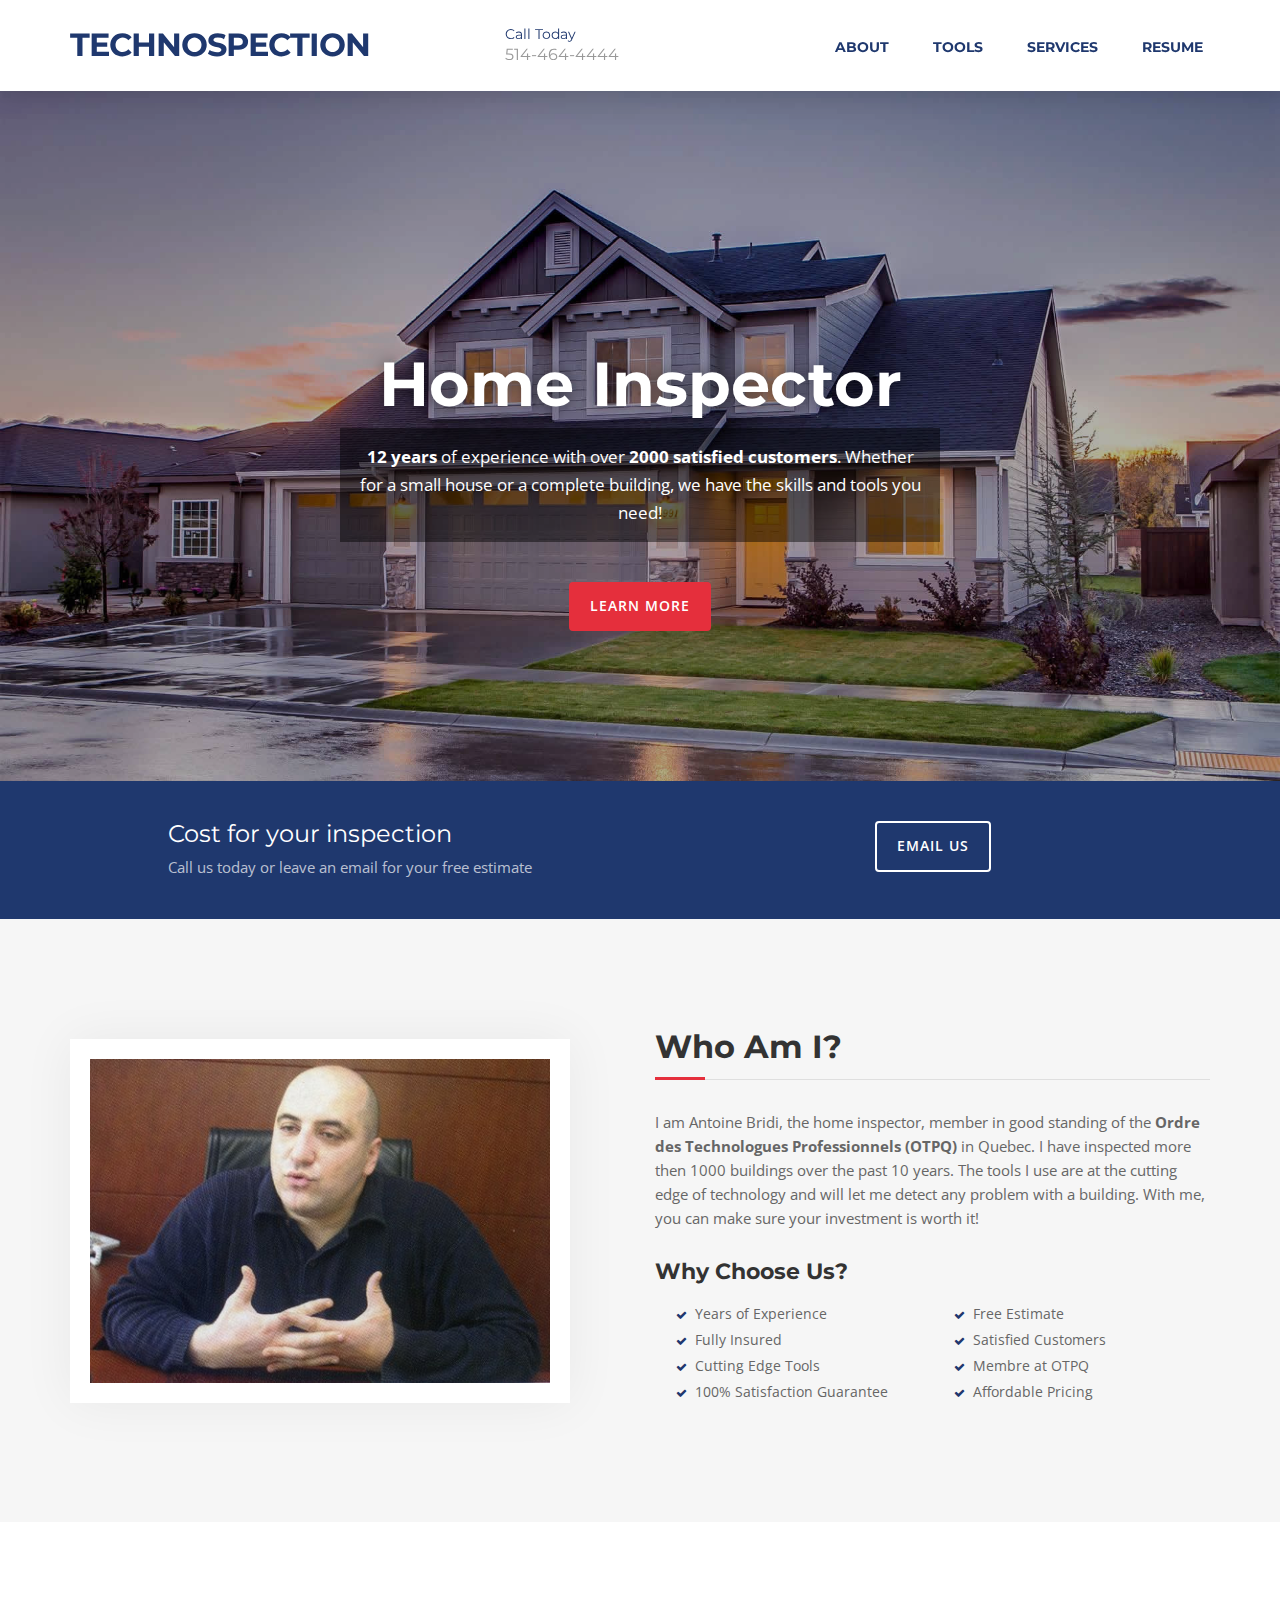
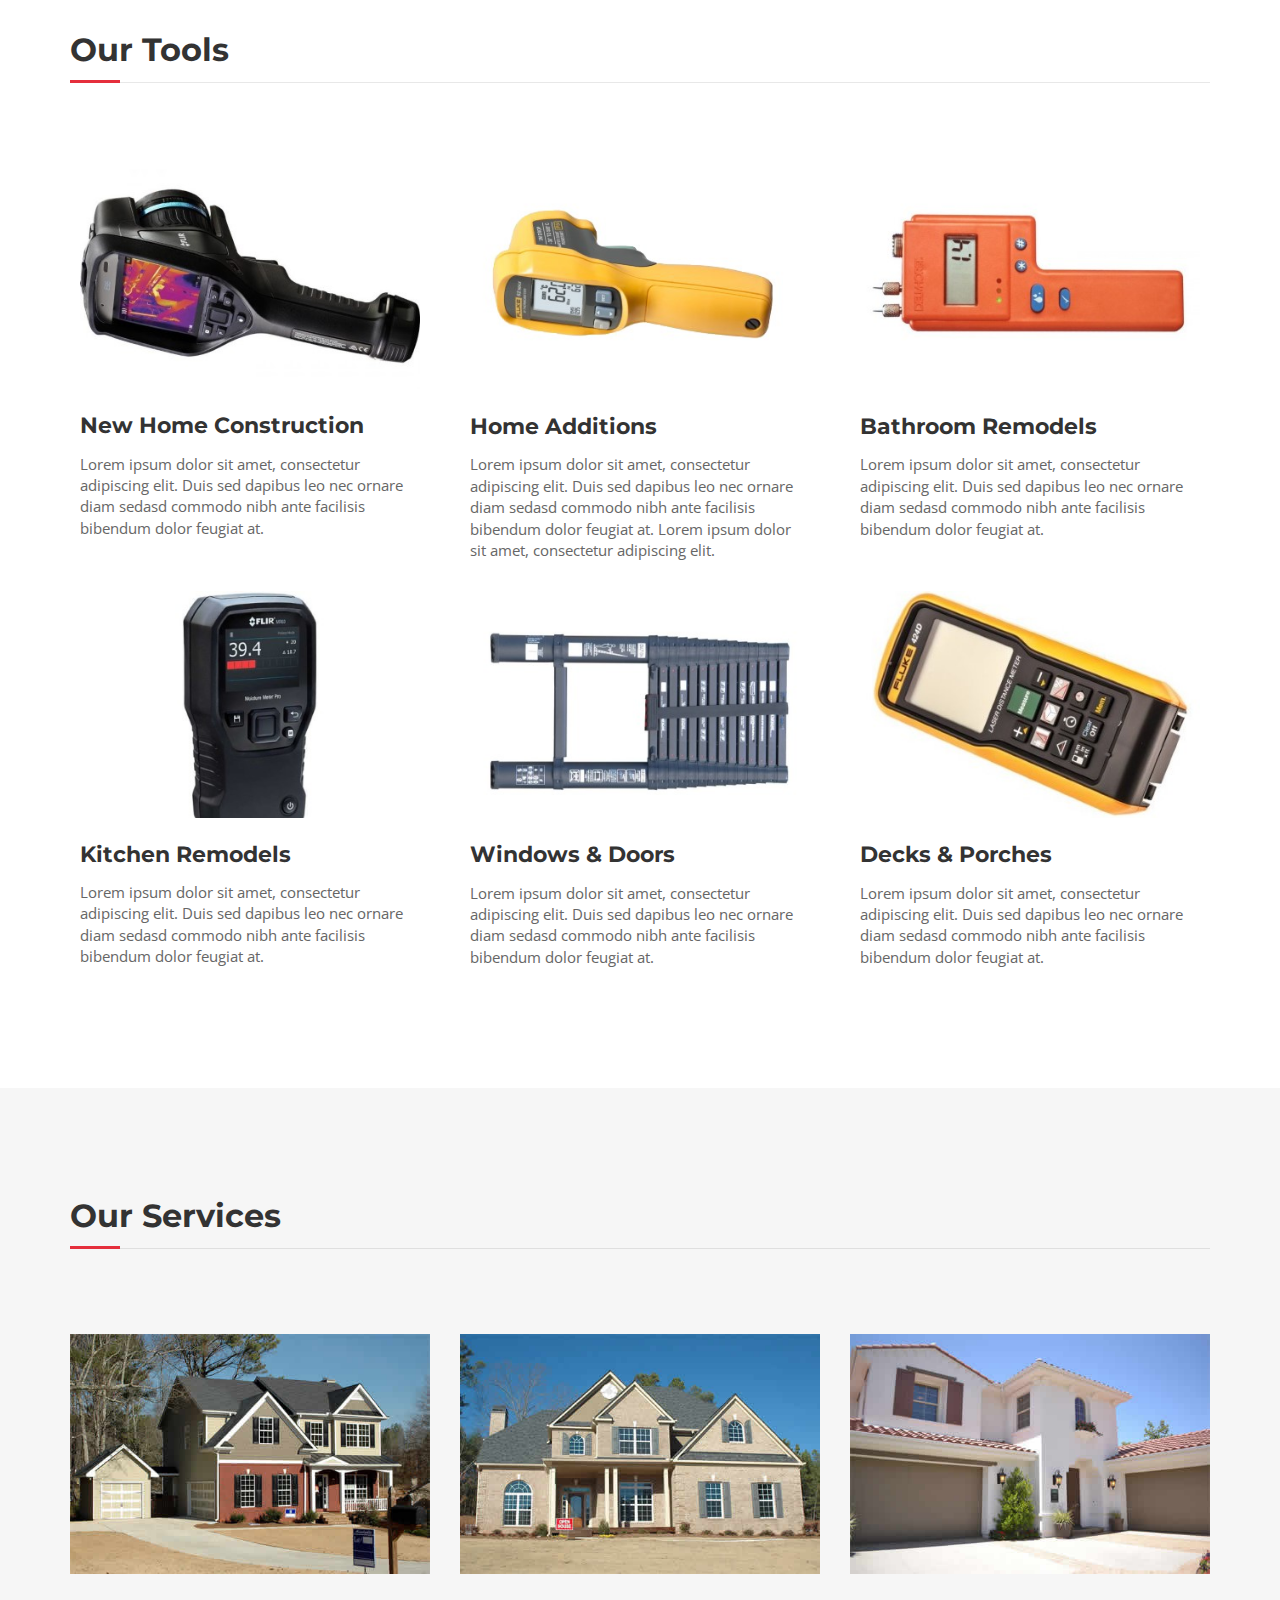
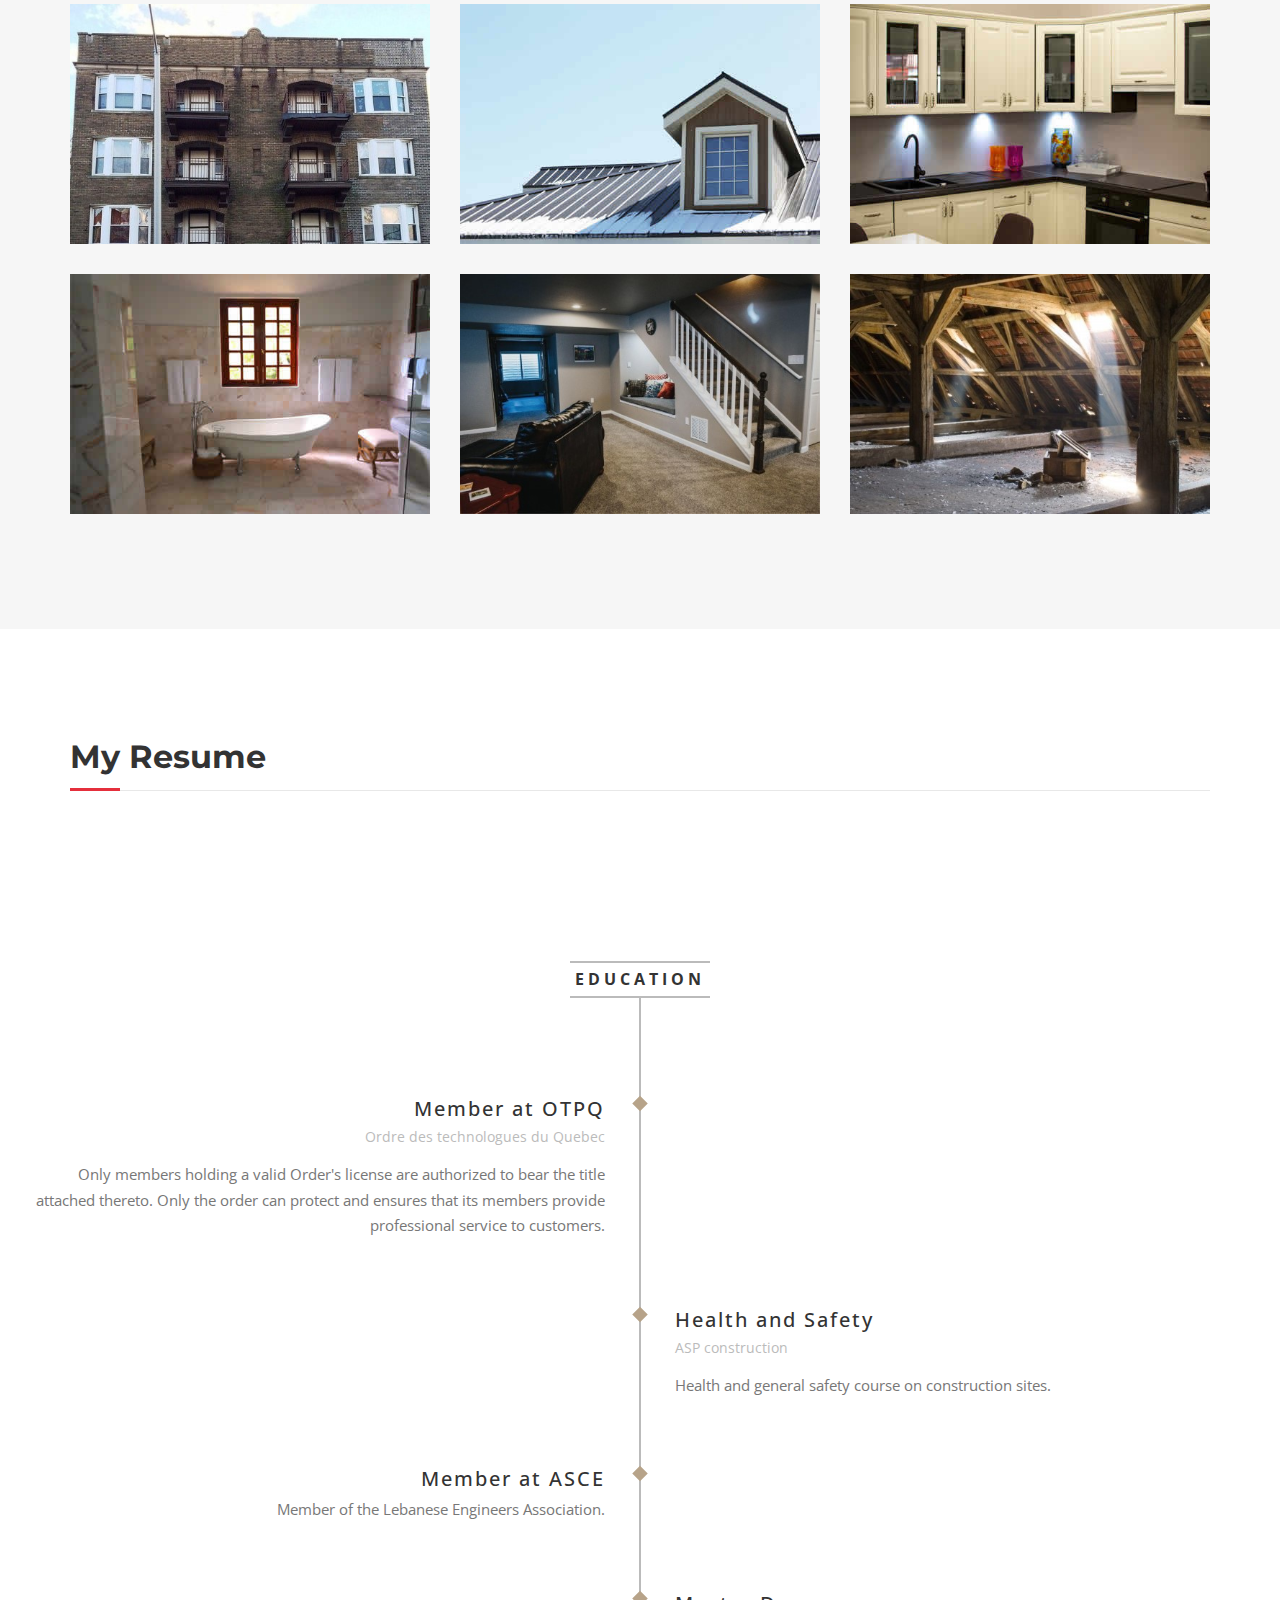
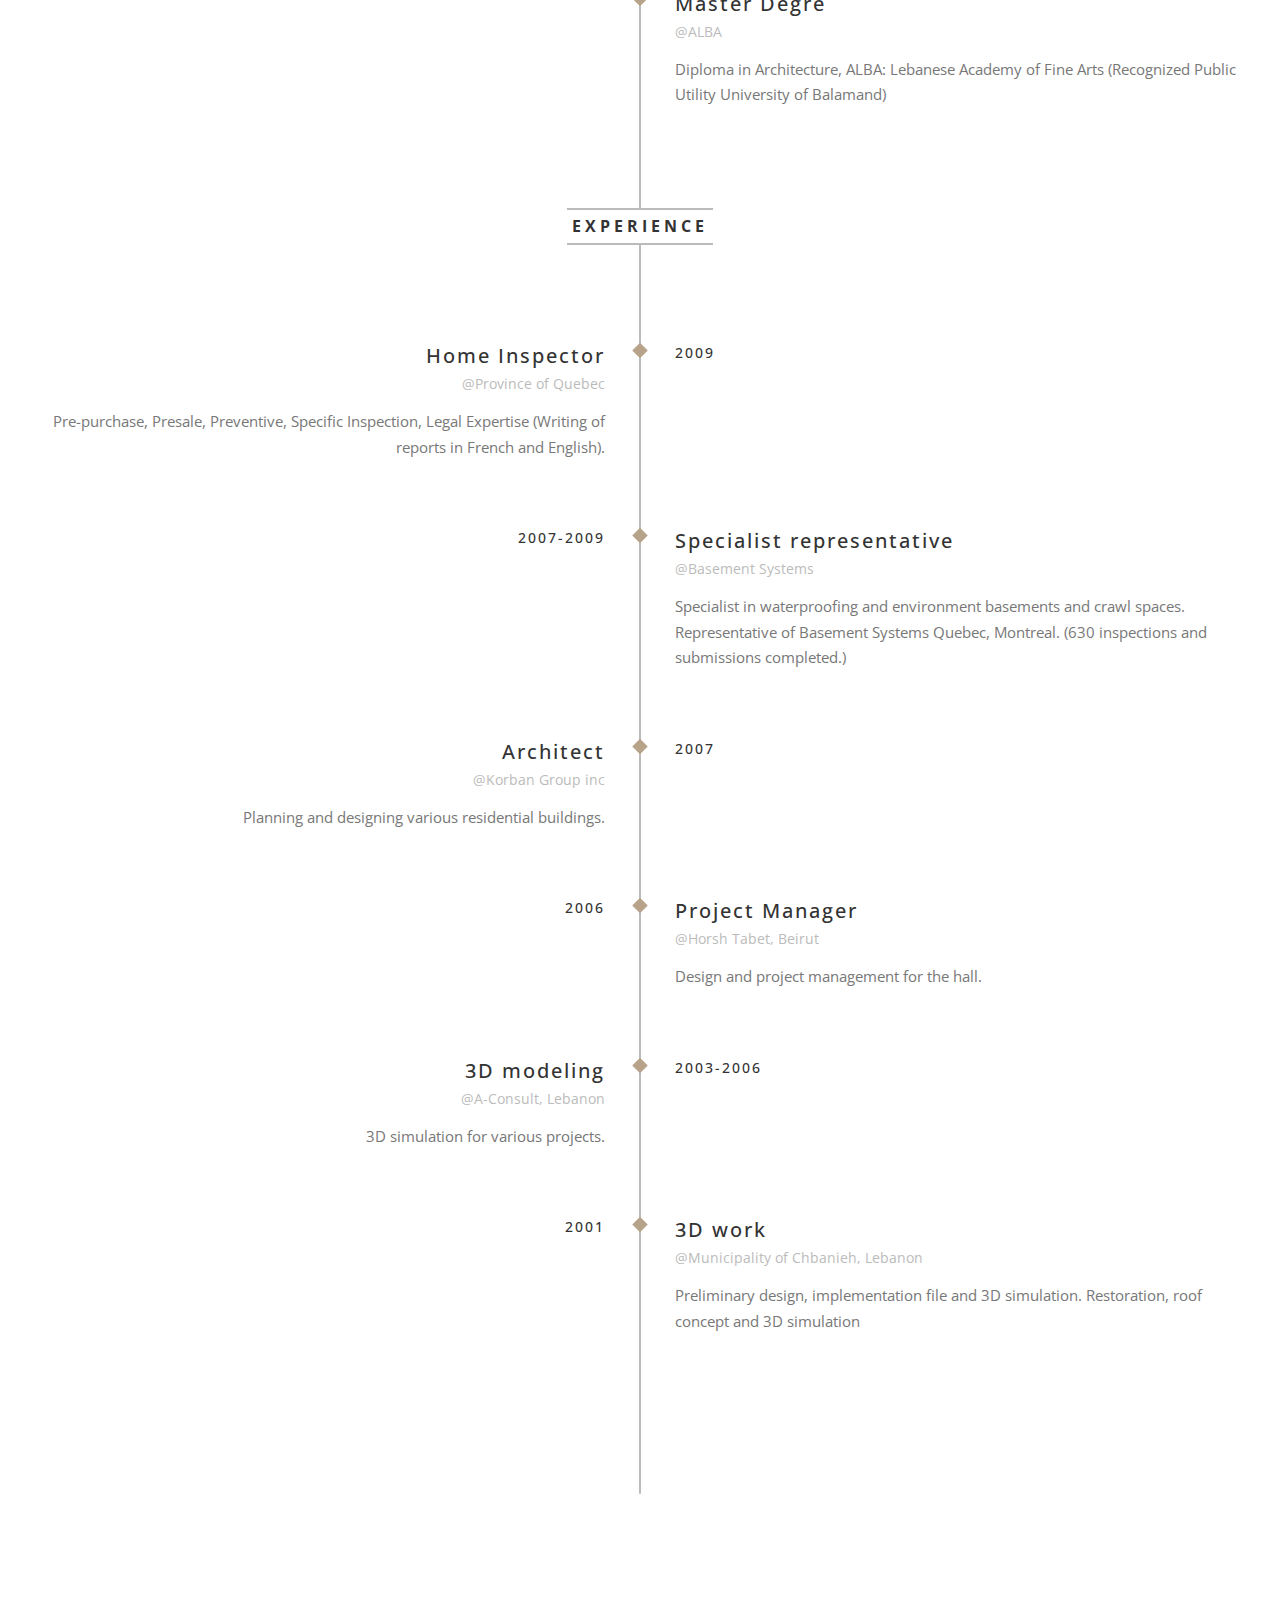
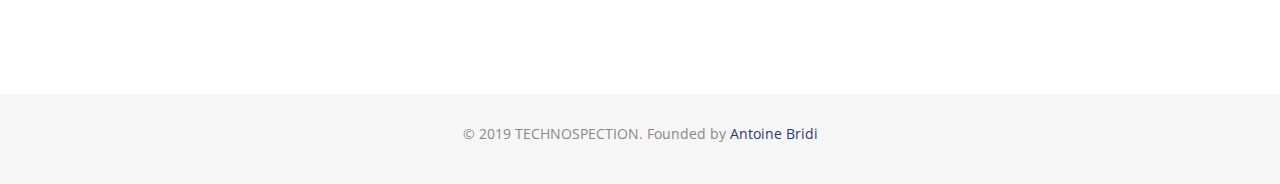
<file: index.html>
<!DOCTYPE html>
<html lang="en">
  <head>
    <meta charset="utf-8" />
    <meta name="viewport" content="width=device-width, initial-scale=1" />
    <title>TECHNOSPECTION</title>
    <meta name="description" content="" />
    <meta name="author" content="" />

    <!-- Favicons
    ================================================== -->
    <link rel="shortcut icon" href="img/favicon.ico" type="image/x-icon" />
    <link rel="apple-touch-icon" href="img/apple-touch-icon.png" />
    <link
      rel="apple-touch-icon"
      sizes="72x72"
      href="img/apple-touch-icon-72x72.png"
    />
    <link
      rel="apple-touch-icon"
      sizes="114x114"
      href="img/apple-touch-icon-114x114.png"
    />

    <!-- Bootstrap -->
    <link rel="stylesheet" type="text/css" href="css/bootstrap.css" />
    <link
      rel="stylesheet"
      type="text/css"
      href="fonts/font-awesome/css/font-awesome.css"
    />

    <!-- Stylesheet
    ================================================== -->
    <link rel="stylesheet" type="text/css" href="css/style.css" />
    <link
      rel="stylesheet"
      type="text/css"
      href="css/nivo-lightbox/nivo-lightbox.css"
    />
    <link
      rel="stylesheet"
      type="text/css"
      href="css/nivo-lightbox/default.css"
    />
    <link
      href="https://fonts.googleapis.com/css?family=Open+Sans:300,400,600,700"
      rel="stylesheet"
    />
    <link
      href="https://fonts.googleapis.com/css?family=Montserrat:400,700"
      rel="stylesheet"
    />

    <!-- HTML5 shim and Respond.js for IE8 support of HTML5 elements and media queries -->
    <!-- WARNING: Respond.js doesn't work if you view the page via file:// -->
    <!--[if lt IE 9]>
      <script src="https://oss.maxcdn.com/html5shiv/3.7.2/html5shiv.min.js"></script>
      <script src="https://oss.maxcdn.com/respond/1.4.2/respond.min.js"></script>
    <![endif]-->
  </head>
  <body id="page-top" data-spy="scroll" data-target=".navbar-fixed-top">
    <!-- Navigation
    ==========================================-->
    <nav id="menu" class="navbar navbar-default navbar-fixed-top">
      <div class="container">
        <!-- Brand and toggle get grouped for better mobile display -->
        <div class="navbar-header">
          <button
            type="button"
            class="navbar-toggle collapsed"
            data-toggle="collapse"
            data-target="#bs-example-navbar-collapse-1"
          >
            <span class="sr-only">Toggle navigation</span>
            <span class="icon-bar"></span> <span class="icon-bar"></span>
            <span class="icon-bar"></span>
          </button>
          <a class="navbar-brand page-scroll" href="#page-top"
            >TechnoSpection</a
          >
          <div class="phone"><span>Call Today</span>514-464-4444</div>
        </div>

        <!-- Collect the nav links, forms, and other content for toggling -->
        <div class="collapse navbar-collapse" id="bs-example-navbar-collapse-1">
          <ul class="nav navbar-nav navbar-right">
            <li><a href="#about" class="page-scroll">About</a></li>
            <li><a href="#services" class="page-scroll">Tools</a></li>
            <li><a href="#portfolio" class="page-scroll">Services</a></li>
            <li><a href="#resume" class="page-scroll">Resume</a></li>
          </ul>
        </div>
        <!-- /.navbar-collapse -->
      </div>
    </nav>
    <!-- Header -->
    <header id="header">
      <div class="intro">
        <div class="overlay">
          <div class="container">
            <div class="row">
              <div class="col-md-8 col-md-offset-2 intro-text">
                <h1>
                  Home Inspector
                </h1>
                <p>
                  <b>12 years</b> of experience with over
                  <b>2000 satisfied customers</b>. Whether for a small house or
                  a complete building, we have the skills and tools you need!
                </p>
                <a href="#about" class="btn btn-custom btn-lg page-scroll"
                  >Learn More</a
                >
              </div>
            </div>
          </div>
        </div>
      </div>
    </header>
    <!-- Get Touch Section -->
    <div id="get-touch">
      <div class="container">
        <div class="row">
          <div class="col-xs-12 col-md-6 col-md-offset-1">
            <h3>Cost for your inspection</h3>
            <p>
              Call us today or leave an email for your free estimate
            </p>
          </div>
          <div class="col-xs-12 col-md-4 text-center">
            <a
              href="mailto:antoine.bridi.inspection@videotron.ca"
              class="btn btn-custom btn-lg page-scroll"
              >Email Us</a
            >
          </div>
        </div>
      </div>
    </div>
    <!-- About Section -->
    <div id="about">
      <div class="container">
        <div class="row">
          <div class="col-xs-12 col-md-6">
            <img src="img/about.jpg" class="img-responsive" alt="" />
          </div>
          <div class="col-xs-12 col-md-6">
            <div class="about-text">
              <h2>Who Am I?</h2>
              <p>
                I am Antoine Bridi, the home inspector, member in good standing
                of the <b>Ordre des Technologues Professionnels (OTPQ)</b> in
                Quebec. I have inspected more then 1000 buildings over the past
                10 years. The tools I use are at the cutting edge of technology
                and will let me detect any problem with a building. With me, you
                can make sure your investment is worth it!
              </p>
              <h3>Why Choose Us?</h3>
              <div class="list-style">
                <div class="col-lg-6 col-sm-6 col-xs-12">
                  <ul>
                    <li>Years of Experience</li>
                    <li>Fully Insured</li>
                    <li>Cutting Edge Tools</li>
                    <li>100% Satisfaction Guarantee</li>
                  </ul>
                </div>
                <div class="col-lg-6 col-sm-6 col-xs-12">
                  <ul>
                    <li>Free Estimate</li>
                    <li>Satisfied Customers</li>
                    <li>Membre at OTPQ</li>
                    <li>Affordable Pricing</li>
                  </ul>
                </div>
              </div>
            </div>
          </div>
        </div>
      </div>
    </div>
    <!-- Services Section -->
    <div id="services">
      <div class="container">
        <div class="section-title">
          <h2>Our Tools</h2>
        </div>
        <div class="row">
          <div class="col-md-4">
            <div class="service-media">
              <img src="img/services/service-1.jpg" alt=" " />
            </div>
            <div class="service-desc">
              <h3>New Home Construction</h3>
              <p>
                Lorem ipsum dolor sit amet, consectetur adipiscing elit. Duis
                sed dapibus leo nec ornare diam sedasd commodo nibh ante
                facilisis bibendum dolor feugiat at.
              </p>
            </div>
          </div>
          <div class="col-md-4">
            <div class="service-media">
              <img src="img/services/service-2.jpg" alt=" " />
            </div>
            <div class="service-desc">
              <h3>Home Additions</h3>
              <p>
                Lorem ipsum dolor sit amet, consectetur adipiscing elit. Duis
                sed dapibus leo nec ornare diam sedasd commodo nibh ante
                facilisis bibendum dolor feugiat at. Lorem ipsum dolor sit amet,
                consectetur adipiscing elit.
              </p>
            </div>
          </div>
          <div class="col-md-4">
            <div class="service-media">
              <img src="img/services/service-3.jpg" alt=" " />
            </div>
            <div class="service-desc">
              <h3>Bathroom Remodels</h3>
              <p>
                Lorem ipsum dolor sit amet, consectetur adipiscing elit. Duis
                sed dapibus leo nec ornare diam sedasd commodo nibh ante
                facilisis bibendum dolor feugiat at.
              </p>
            </div>
          </div>
        </div>
        <div class="row">
          <div class="col-md-4">
            <div class="service-media">
              <img src="img/services/service-4.jpg" alt=" " />
            </div>
            <div class="service-desc">
              <h3>Kitchen Remodels</h3>
              <p>
                Lorem ipsum dolor sit amet, consectetur adipiscing elit. Duis
                sed dapibus leo nec ornare diam sedasd commodo nibh ante
                facilisis bibendum dolor feugiat at.
              </p>
            </div>
          </div>
          <div class="col-md-4">
            <div class="service-media">
              <img src="img/services/service-5.jpg" alt=" " />
            </div>
            <div class="service-desc">
              <h3>Windows & Doors</h3>
              <p>
                Lorem ipsum dolor sit amet, consectetur adipiscing elit. Duis
                sed dapibus leo nec ornare diam sedasd commodo nibh ante
                facilisis bibendum dolor feugiat at.
              </p>
            </div>
          </div>
          <div class="col-md-4">
            <div class="service-media">
              <img src="img/services/service-6.jpg" alt=" " />
            </div>
            <div class="service-desc">
              <h3>Decks & Porches</h3>
              <p>
                Lorem ipsum dolor sit amet, consectetur adipiscing elit. Duis
                sed dapibus leo nec ornare diam sedasd commodo nibh ante
                facilisis bibendum dolor feugiat at.
              </p>
            </div>
          </div>
        </div>
      </div>
    </div>
    <!-- Gallery Section -->
    <div id="portfolio">
      <div class="container">
        <div class="section-title">
          <h2>Our Services</h2>
        </div>
        <div class="row">
          <div class="portfolio-items">
            <div class="col-sm-6 col-md-4 col-lg-4">
              <div class="portfolio-item">
                <div class="hover-bg">
                  <a
                    href="img/portfolio/01-large.jpg"
                    title="Small House"
                    data-lightbox-gallery="gallery1"
                  >
                    <div class="hover-text">
                      <h4>Small House</h4>
                    </div>
                    <img
                      src="img/portfolio/01-small.jpg"
                      class="img-responsive"
                      alt="Project Title"
                    />
                  </a>
                </div>
              </div>
            </div>
            <div class="col-sm-6 col-md-4 col-lg-4">
              <div class="portfolio-item">
                <div class="hover-bg">
                  <a
                    href="img/portfolio/06-large.jpg"
                    title="Big House"
                    data-lightbox-gallery="gallery1"
                  >
                    <div class="hover-text">
                      <h4>Big House</h4>
                    </div>
                    <img
                      src="img/portfolio/06-small.jpg"
                      class="img-responsive"
                      alt="Project Title"
                    />
                  </a>
                </div>
              </div>
            </div>
            <div class="col-sm-6 col-md-4 col-lg-4">
              <div class="portfolio-item">
                <div class="hover-bg">
                  <a
                    href="img/portfolio/05-large.jpg"
                    title="Multi-Plex"
                    data-lightbox-gallery="gallery1"
                  >
                    <div class="hover-text">
                      <h4>Multi-Plex</h4>
                    </div>
                    <img
                      src="img/portfolio/05-small.jpg"
                      class="img-responsive"
                      alt="Project Title"
                    />
                  </a>
                </div>
              </div>
            </div>
            <div class="col-sm-6 col-md-4 col-lg-4">
              <div class="portfolio-item">
                <div class="hover-bg">
                  <a
                    href="img/portfolio/02-large.jpg"
                    title="Building"
                    data-lightbox-gallery="gallery1"
                  >
                    <div class="hover-text">
                      <h4>building</h4>
                    </div>
                    <img
                      src="img/portfolio/02-small.jpg"
                      class="img-responsive"
                      alt="Project Title"
                    />
                  </a>
                </div>
              </div>
            </div>
            <div class="col-sm-6 col-md-4 col-lg-4">
              <div class="portfolio-item">
                <div class="hover-bg">
                  <a
                    href="img/portfolio/04-large.jpg"
                    title="Roof"
                    data-lightbox-gallery="gallery1"
                  >
                    <div class="hover-text">
                      <h4>Roof</h4>
                    </div>
                    <img
                      src="img/portfolio/04-small.jpg"
                      class="img-responsive"
                      alt="Project Title"
                    />
                  </a>
                </div>
              </div>
            </div>
            <div class="col-sm-6 col-md-4 col-lg-4">
              <div class="portfolio-item">
                <div class="hover-bg">
                  <a
                    href="img/portfolio/03-large.jpg"
                    title="Kitchen"
                    data-lightbox-gallery="gallery1"
                  >
                    <div class="hover-text">
                      <h4>Kitchen</h4>
                    </div>
                    <img
                      src="img/portfolio/03-small.jpg"
                      class="img-responsive"
                      alt="Project Title"
                    />
                  </a>
                </div>
              </div>
            </div>
            <div class="col-sm-6 col-md-4 col-lg-4">
              <div class="portfolio-item">
                <div class="hover-bg">
                  <a
                    href="img/portfolio/07-large.jpg"
                    title="Bathroom"
                    data-lightbox-gallery="gallery1"
                  >
                    <div class="hover-text">
                      <h4>Bathroom</h4>
                    </div>
                    <img
                      src="img/portfolio/07-small.jpg"
                      class="img-responsive"
                      alt="Project Title"
                    />
                  </a>
                </div>
              </div>
            </div>
            <div class="col-sm-6 col-md-4 col-lg-4">
              <div class="portfolio-item">
                <div class="hover-bg">
                  <a
                    href="img/portfolio/08-large.jpg"
                    title="Basement"
                    data-lightbox-gallery="gallery1"
                  >
                    <div class="hover-text">
                      <h4>Basement</h4>
                    </div>
                    <img
                      src="img/portfolio/08-small.jpg"
                      class="img-responsive"
                      alt="Project Title"
                    />
                  </a>
                </div>
              </div>
            </div>
            <div class="col-sm-6 col-md-4 col-lg-4">
              <div class="portfolio-item">
                <div class="hover-bg">
                  <a
                    href="img/portfolio/09-large.jpg"
                    title="Attic"
                    data-lightbox-gallery="gallery1"
                  >
                    <div class="hover-text">
                      <h4>Attic</h4>
                    </div>
                    <img
                      src="img/portfolio/09-small.jpg"
                      class="img-responsive"
                      alt="Project Title"
                    />
                  </a>
                </div>
              </div>
            </div>
          </div>
        </div>
      </div>
    </div>

    <!--=============================================================================
				Resume Section
      ===============================================================================-->
    <div id="resume" class="resume-section section">
      <div class="container">
        <div class="section-title">
          <h2>My Resume</h2>
        </div>
      </div>

      <div class="timeline-block section-block">
        <div>
          <ul class="timeline">
            <li class="timeline-header">
              <h4>Education</h4>
            </li>

            <li>
              <div class="timeline-content">
                <h4>Member at OTPQ</h4>
                <span>Ordre des technologues du Quebec</span>

                <p>
                  Only members holding a valid Order's license are authorized to
                  bear the title attached thereto. Only the order can protect
                  and ensures that its members provide professional service to
                  customers.
                </p>
              </div>
            </li>

            <li class="inverse">
              <div class="timeline-desc"></div>

              <div class="timeline-content">
                <h4>Health and Safety</h4>
                <span>ASP construction</span>

                <p>
                  Health and general safety course on construction sites.
                </p>
              </div>
            </li>

            <li>
              <div class="timeline-desc"></div>

              <div class="timeline-content">
                <h4>Member at ASCE</h4>

                <p>
                  Member of the Lebanese Engineers Association.
                </p>
              </div>
            </li>

            <li class="inverse">
              <div class="timeline-desc"></div>

              <div class="timeline-content">
                <h4>Master Degre</h4>
                <span>@ALBA</span>

                <p>
                  Diploma in Architecture, ALBA: Lebanese Academy of Fine Arts
                  (Recognized Public Utility University of Balamand)
                </p>
              </div>
            </li>

            <li class="timeline-header">
              <h4>Experience</h4>
            </li>

            <li>
              <div class="timeline-desc">
                <h4>2009</h4>
              </div>

              <div class="timeline-content">
                <h4>Home Inspector</h4>
                <span>@Province of Quebec</span>

                <p>
                  Pre-purchase, Presale, Preventive, Specific Inspection, Legal
                  Expertise (Writing of reports in French and English).
                </p>
              </div>
            </li>

            <li class="inverse">
              <div class="timeline-desc">
                <h4>2007-2009</h4>
              </div>

              <div class="timeline-content">
                <h4>Specialist representative</h4>
                <span>@Basement Systems</span>

                <p>
                  Specialist in waterproofing and environment basements and
                  crawl spaces. Representative of Basement Systems Quebec,
                  Montreal. (630 inspections and submissions completed.)
                </p>
              </div>
            </li>

            <li>
              <div class="timeline-desc">
                <h4>2007</h4>
              </div>

              <div class="timeline-content">
                <h4>Architect</h4>
                <span>@Korban Group inc</span>
                <p>
                  Planning and designing various residential buildings.
                </p>
              </div>
            </li>
            <li class="inverse">
              <div class="timeline-desc">
                <h4>2006</h4>
              </div>

              <div class="timeline-content">
                <h4>Project Manager</h4>
                <span>@Horsh Tabet, Beirut</span>

                <p>
                  Design and project management for the hall.
                </p>
              </div>
            </li>
            <li>
              <div class="timeline-desc">
                <h4>2003-2006</h4>
              </div>

              <div class="timeline-content">
                <h4>3D modeling</h4>
                <span>@A-Consult, Lebanon</span>
                <p>
                  3D simulation for various projects.
                </p>
              </div>
            </li>
            <li class="inverse">
              <div class="timeline-desc">
                <h4>2001</h4>
              </div>

              <div class="timeline-content">
                <h4>3D work</h4>
                <span>@Municipality of Chbanieh, Lebanon</span>
                <p>
                  Preliminary design, implementation file and 3D simulation.
                  Restoration, roof concept and 3D simulation
                </p>
              </div>
            </li>
          </ul>
        </div>
      </div>
    </div>
    <!--=============================================================================
				/Resume Section
			===============================================================================-->

    <!-- Footer Section -->
    <div id="footer">
      <div class="container text-center">
        <p>
          &copy; 2019 TECHNOSPECTION. Founded by
          <a rel="nofollow">Antoine Bridi</a>
        </p>
      </div>
    </div>
    <script type="text/javascript" src="js/jquery.1.11.1.js"></script>
    <script type="text/javascript" src="js/bootstrap.js"></script>
    <script type="text/javascript" src="js/SmoothScroll.js"></script>
    <script type="text/javascript" src="js/nivo-lightbox.js"></script>
    <script type="text/javascript" src="js/jqBootstrapValidation.js"></script>
    <script type="text/javascript" src="js/contact_me.js"></script>
    <script type="text/javascript" src="js/main.js"></script>
  </body>
</html>
</file>
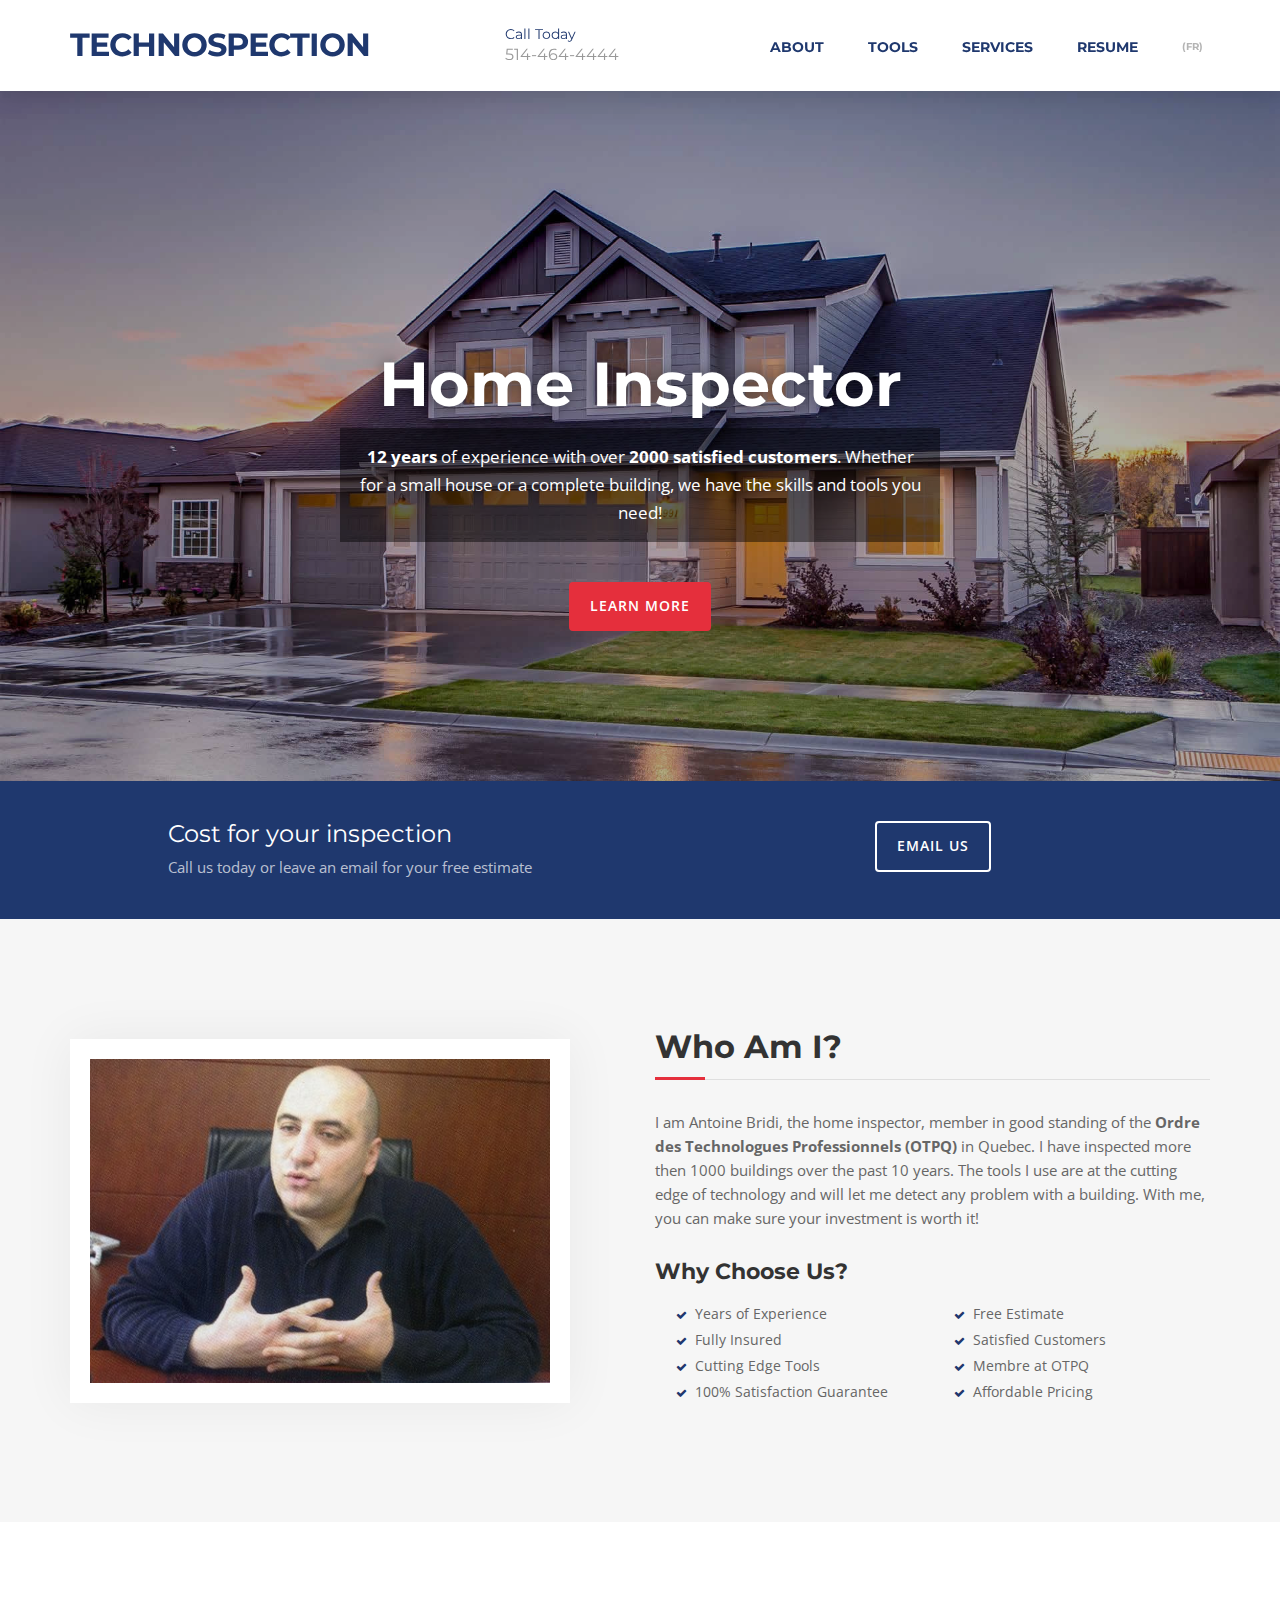
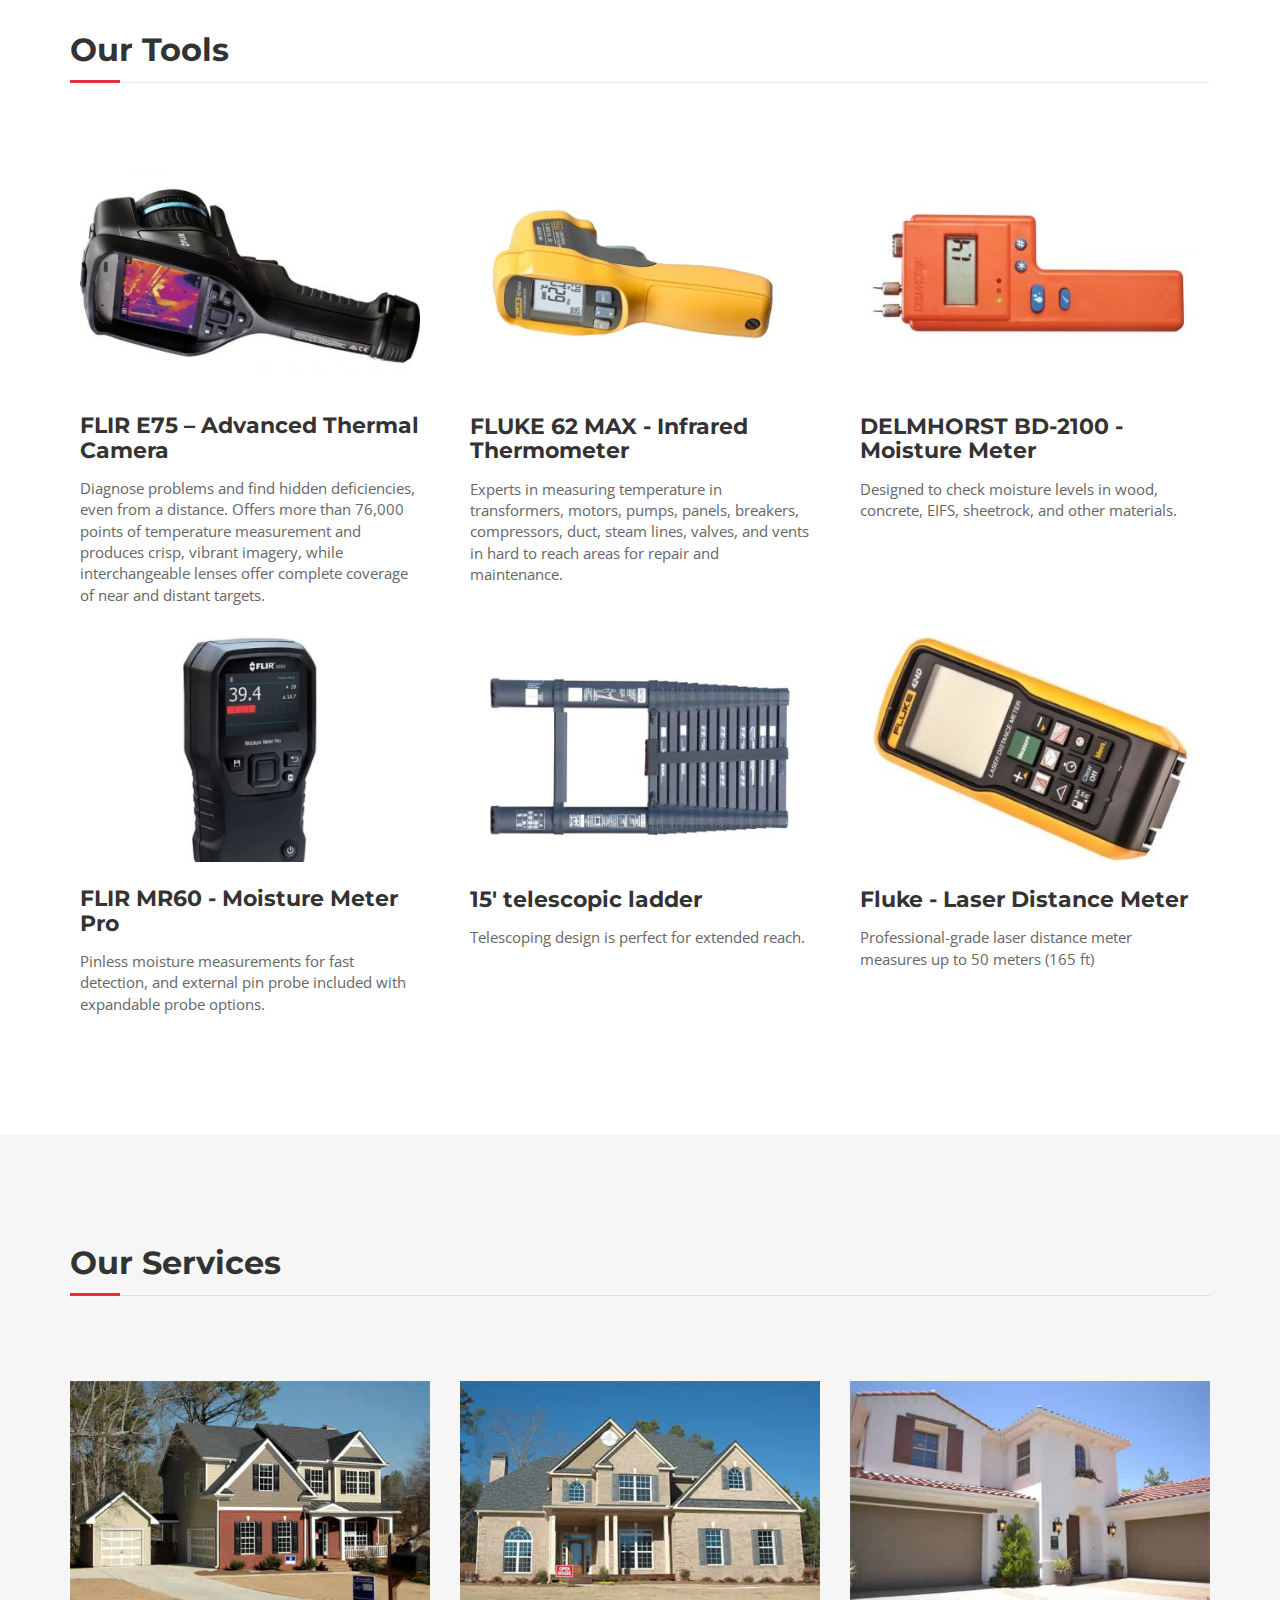
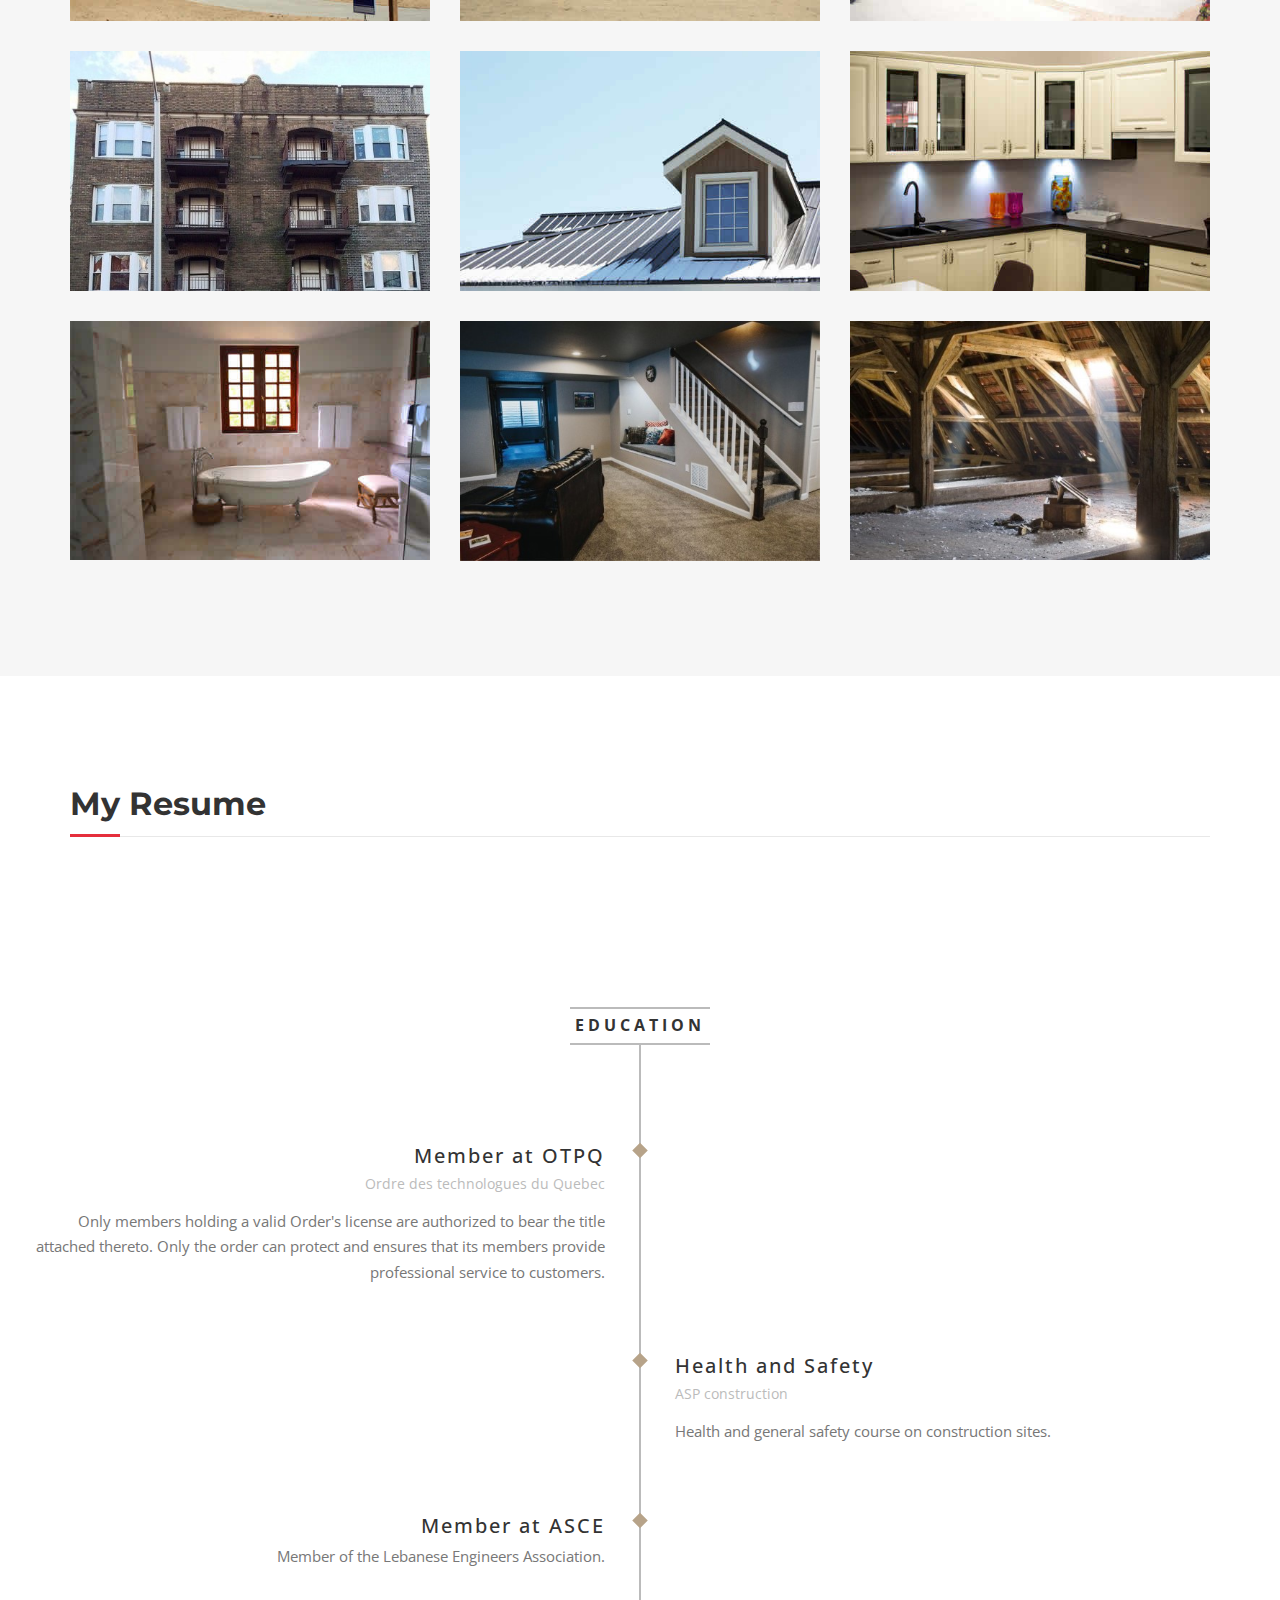
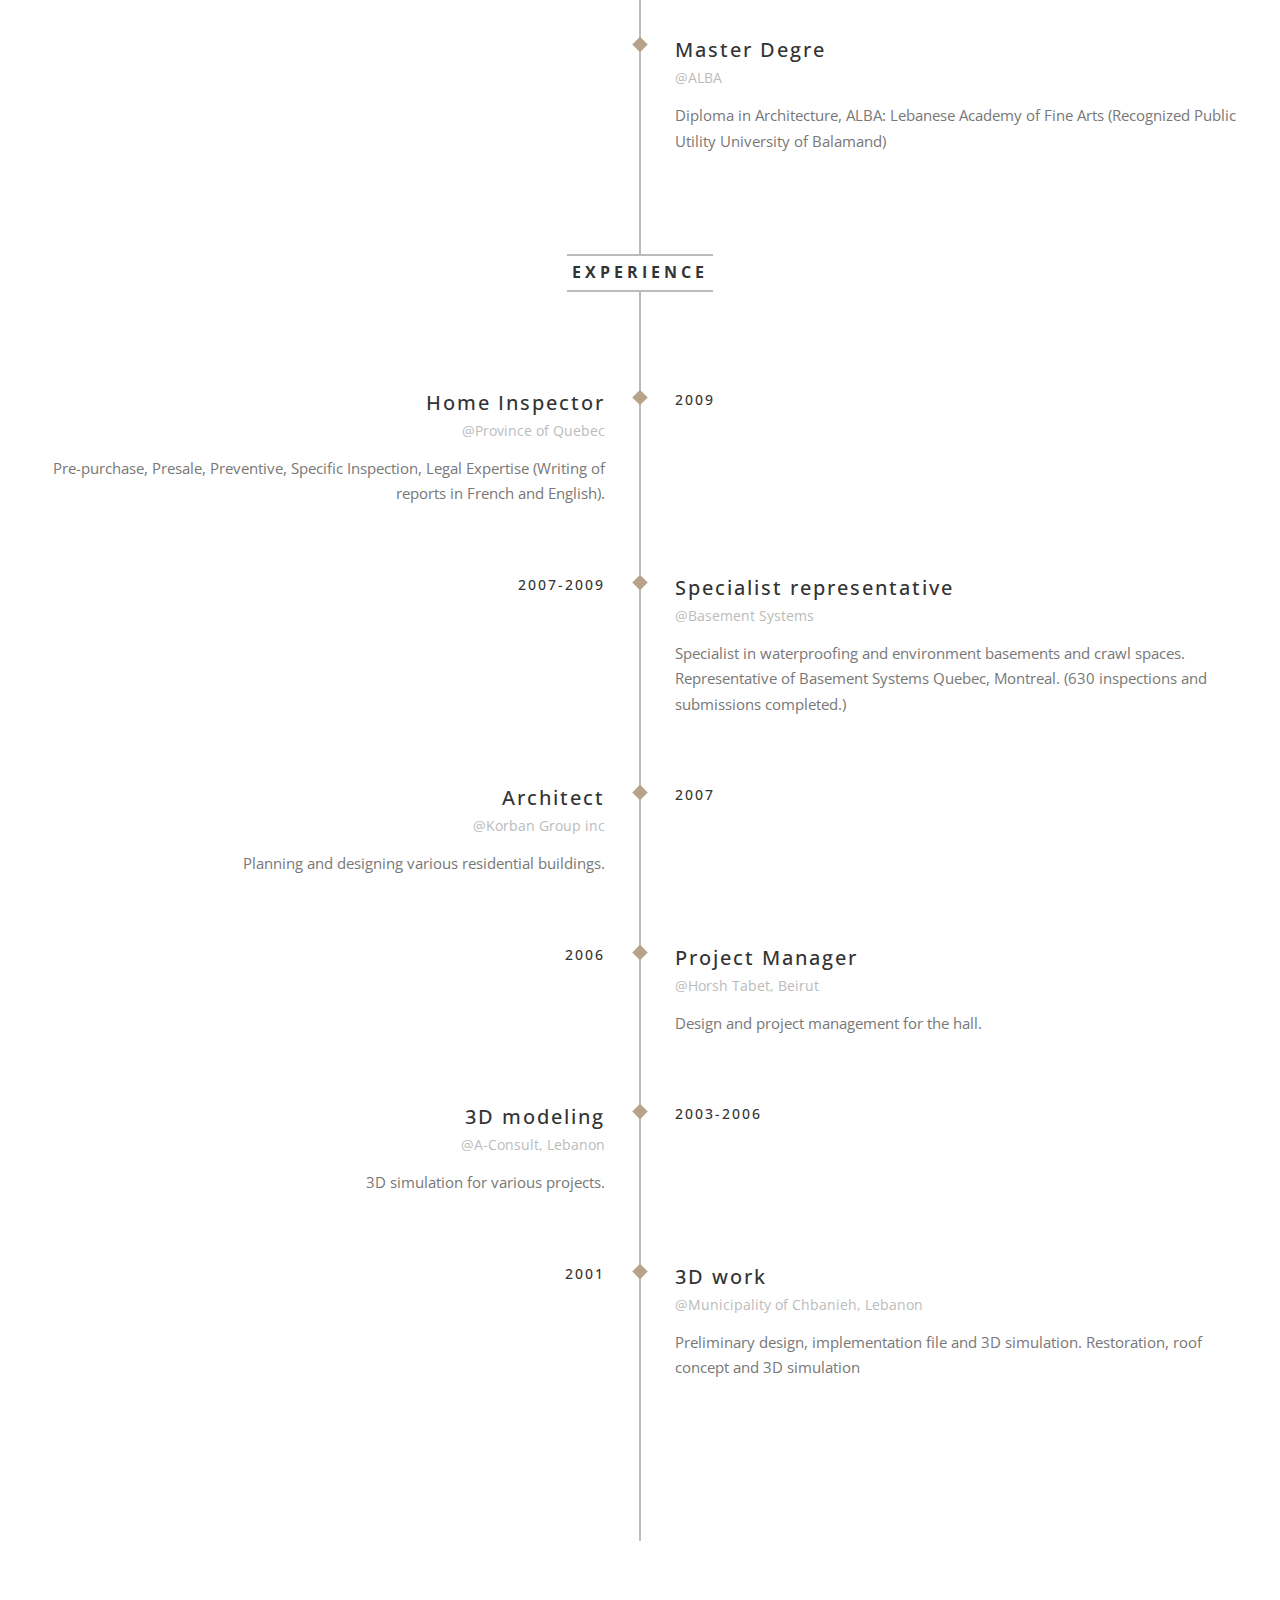
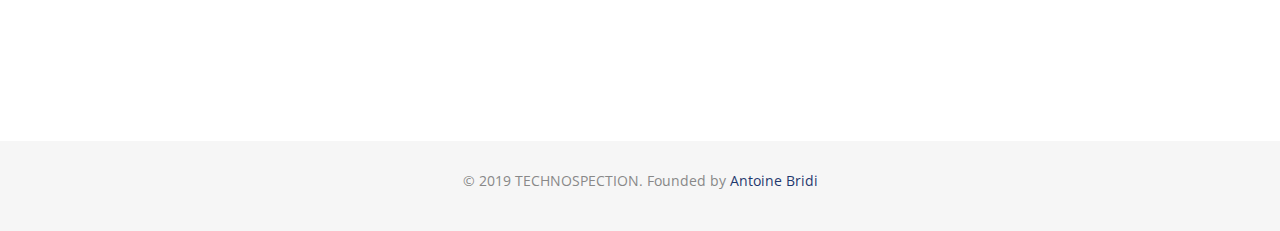
<file: index-en.html>
<!DOCTYPE html>
<html lang="en">
  <head>
    <meta charset="utf-8" />
    <meta name="viewport" content="width=device-width, initial-scale=1" />
    <title>TECHNOSPECTION</title>
    <meta name="description" content="" />
    <meta name="author" content="" />

    <!-- Favicons
    ================================================== -->
    <link rel="shortcut icon" href="img/favicon.ico" type="image/x-icon" />
    <link rel="apple-touch-icon" href="img/apple-touch-icon.png" />
    <link
      rel="apple-touch-icon"
      sizes="72x72"
      href="img/apple-touch-icon-72x72.png"
    />
    <link
      rel="apple-touch-icon"
      sizes="114x114"
      href="img/apple-touch-icon-114x114.png"
    />

    <!-- Bootstrap -->
    <link rel="stylesheet" type="text/css" href="css/bootstrap.css" />
    <link
      rel="stylesheet"
      type="text/css"
      href="fonts/font-awesome/css/font-awesome.css"
    />

    <!-- Stylesheet
    ================================================== -->
    <link rel="stylesheet" type="text/css" href="css/style.css" />
    <link
      rel="stylesheet"
      type="text/css"
      href="css/nivo-lightbox/nivo-lightbox.css"
    />
    <link
      rel="stylesheet"
      type="text/css"
      href="css/nivo-lightbox/default.css"
    />
    <link
      href="https://fonts.googleapis.com/css?family=Open+Sans:300,400,600,700"
      rel="stylesheet"
    />
    <link
      href="https://fonts.googleapis.com/css?family=Montserrat:400,700"
      rel="stylesheet"
    />

    <!-- HTML5 shim and Respond.js for IE8 support of HTML5 elements and media queries -->
    <!-- WARNING: Respond.js doesn't work if you view the page via file:// -->
    <!--[if lt IE 9]>
      <script src="https://oss.maxcdn.com/html5shiv/3.7.2/html5shiv.min.js"></script>
      <script src="https://oss.maxcdn.com/respond/1.4.2/respond.min.js"></script>
    <![endif]-->
  </head>
  <body id="page-top" data-spy="scroll" data-target=".navbar-fixed-top">
    <!-- Navigation
    ==========================================-->
    <nav id="menu" class="navbar navbar-default navbar-fixed-top">
      <div class="container">
        <!-- Brand and toggle get grouped for better mobile display -->
        <div class="navbar-header">
          <button
            type="button"
            class="navbar-toggle collapsed"
            data-toggle="collapse"
            data-target="#bs-example-navbar-collapse-1"
          >
            <span class="sr-only">Toggle navigation</span>
            <span class="icon-bar"></span> <span class="icon-bar"></span>
            <span class="icon-bar"></span>
          </button>
          <a class="navbar-brand page-scroll" href="#page-top"
            >TechnoSpection</a
          >
          <div class="phone"><span>Call Today</span>514-464-4444</div>
        </div>

        <!-- Collect the nav links, forms, and other content for toggling -->
        <div class="collapse navbar-collapse" id="bs-example-navbar-collapse-1">
          <ul class="nav navbar-nav navbar-right">
            <li><a href="#about" class="page-scroll">About</a></li>
            <li><a href="#services" class="page-scroll">Tools</a></li>
            <li><a href="#portfolio" class="page-scroll">Services</a></li>
            <li><a href="#resume" class="page-scroll">Resume</a></li>
            <li><a href="./index.html" class="language">(FR)</a></li>
          </ul>
        </div>
        <!-- /.navbar-collapse -->
      </div>
    </nav>
    <!-- Header -->
    <header id="header">
      <div class="intro">
        <div class="overlay">
          <div class="container">
            <div class="row">
              <div class="col-md-8 col-md-offset-2 intro-text">
                <h1>
                  Home Inspector
                </h1>
                <p>
                  <b>12 years</b> of experience with over
                  <b>2000 satisfied customers</b>. Whether for a small house or
                  a complete building, we have the skills and tools you need!
                </p>
                <a href="#about" class="btn btn-custom btn-lg page-scroll"
                  >Learn More</a
                >
              </div>
            </div>
          </div>
        </div>
      </div>
    </header>
    <!-- Get Touch Section -->
    <div id="get-touch">
      <div class="container">
        <div class="row">
          <div class="col-xs-12 col-md-6 col-md-offset-1">
            <h3>Cost for your inspection</h3>
            <p>
              Call us today or leave an email for your free estimate
            </p>
          </div>
          <div class="col-xs-12 col-md-4 text-center">
            <a
              href="mailto:antoine.bridi.inspection@videotron.ca"
              class="btn btn-custom btn-lg page-scroll"
              >Email Us</a
            >
          </div>
        </div>
      </div>
    </div>
    <!-- About Section -->
    <div id="about">
      <div class="container">
        <div class="row">
          <div class="col-xs-12 col-md-6">
            <img src="img/about.jpg" class="img-responsive" alt="" />
          </div>
          <div class="col-xs-12 col-md-6">
            <div class="about-text">
              <h2>Who Am I?</h2>
              <p>
                I am Antoine Bridi, the home inspector, member in good standing
                of the <b>Ordre des Technologues Professionnels (OTPQ)</b> in
                Quebec. I have inspected more then 1000 buildings over the past
                10 years. The tools I use are at the cutting edge of technology
                and will let me detect any problem with a building. With me, you
                can make sure your investment is worth it!
              </p>
              <h3>Why Choose Us?</h3>
              <div class="list-style">
                <div class="col-lg-6 col-sm-6 col-xs-12">
                  <ul>
                    <li>Years of Experience</li>
                    <li>Fully Insured</li>
                    <li>Cutting Edge Tools</li>
                    <li>100% Satisfaction Guarantee</li>
                  </ul>
                </div>
                <div class="col-lg-6 col-sm-6 col-xs-12">
                  <ul>
                    <li>Free Estimate</li>
                    <li>Satisfied Customers</li>
                    <li>Membre at OTPQ</li>
                    <li>Affordable Pricing</li>
                  </ul>
                </div>
              </div>
            </div>
          </div>
        </div>
      </div>
    </div>
    <!-- Services Section -->
    <div id="services">
      <div class="container">
        <div class="section-title">
          <h2>Our Tools</h2>
        </div>
        <div class="row">
          <div class="col-md-4">
            <div class="service-media">
              <img src="img/services/service-1.jpg" alt=" " />
            </div>
            <div class="service-desc">
              <h3>FLIR E75 – Advanced Thermal Camera</h3>
              <p>
                Diagnose problems and find hidden deficiencies, even from a
                distance. Offers more than 76,000 points of temperature
                measurement and produces crisp, vibrant imagery, while
                interchangeable lenses offer complete coverage of near and
                distant targets.
              </p>
            </div>
          </div>
          <div class="col-md-4">
            <div class="service-media">
              <img src="img/services/service-2.jpg" alt=" " />
            </div>
            <div class="service-desc">
              <h3>FLUKE 62 MAX - Infrared Thermometer</h3>
              <p>
                Experts in measuring temperature in transformers, motors, pumps,
                panels, breakers, compressors, duct, steam lines, valves, and
                vents in hard to reach areas for repair and maintenance.
              </p>
            </div>
          </div>
          <div class="col-md-4">
            <div class="service-media">
              <img src="img/services/service-3.jpg" alt=" " />
            </div>
            <div class="service-desc">
              <h3>DELMHORST BD-2100 - Moisture Meter</h3>
              <p>
                Designed to check moisture levels in wood, concrete, EIFS,
                sheetrock, and other materials.
              </p>
            </div>
          </div>
        </div>
        <div class="row">
          <div class="col-md-4">
            <div class="service-media">
              <img src="img/services/service-4.jpg" alt=" " />
            </div>
            <div class="service-desc">
              <h3>FLIR MR60 - Moisture Meter Pro</h3>
              <p>
                Pinless moisture measurements for fast detection, and external
                pin probe included with expandable probe options.
              </p>
            </div>
          </div>
          <div class="col-md-4">
            <div class="service-media">
              <img src="img/services/service-5.jpg" alt=" " />
            </div>
            <div class="service-desc">
              <h3>15' telescopic ladder</h3>
              <p>
                Telescoping design is perfect for extended reach.
              </p>
            </div>
          </div>
          <div class="col-md-4">
            <div class="service-media">
              <img src="img/services/service-6.jpg" alt=" " />
            </div>
            <div class="service-desc">
              <h3>Fluke - Laser Distance Meter</h3>
              <p>
                Professional-grade laser distance meter measures up to 50 meters
                (165 ft)
              </p>
            </div>
          </div>
        </div>
      </div>
    </div>
    <!-- Gallery Section -->
    <div id="portfolio">
      <div class="container">
        <div class="section-title">
          <h2>Our Services</h2>
        </div>
        <div class="row">
          <div class="portfolio-items">
            <div class="col-sm-6 col-md-4 col-lg-4">
              <div class="portfolio-item">
                <div class="hover-bg">
                  <a
                    href="img/portfolio/01-large.jpg"
                    title="Small House"
                    data-lightbox-gallery="gallery1"
                  >
                    <div class="hover-text">
                      <h4>Small House</h4>
                    </div>
                    <img
                      src="img/portfolio/01-small.jpg"
                      class="img-responsive"
                      alt="Project Title"
                    />
                  </a>
                </div>
              </div>
            </div>
            <div class="col-sm-6 col-md-4 col-lg-4">
              <div class="portfolio-item">
                <div class="hover-bg">
                  <a
                    href="img/portfolio/06-large.jpg"
                    title="Big House"
                    data-lightbox-gallery="gallery1"
                  >
                    <div class="hover-text">
                      <h4>Big House</h4>
                    </div>
                    <img
                      src="img/portfolio/06-small.jpg"
                      class="img-responsive"
                      alt="Project Title"
                    />
                  </a>
                </div>
              </div>
            </div>
            <div class="col-sm-6 col-md-4 col-lg-4">
              <div class="portfolio-item">
                <div class="hover-bg">
                  <a
                    href="img/portfolio/05-large.jpg"
                    title="Multi-Plex"
                    data-lightbox-gallery="gallery1"
                  >
                    <div class="hover-text">
                      <h4>Multi-Plex</h4>
                    </div>
                    <img
                      src="img/portfolio/05-small.jpg"
                      class="img-responsive"
                      alt="Project Title"
                    />
                  </a>
                </div>
              </div>
            </div>
            <div class="col-sm-6 col-md-4 col-lg-4">
              <div class="portfolio-item">
                <div class="hover-bg">
                  <a
                    href="img/portfolio/02-large.jpg"
                    title="Building"
                    data-lightbox-gallery="gallery1"
                  >
                    <div class="hover-text">
                      <h4>building</h4>
                    </div>
                    <img
                      src="img/portfolio/02-small.jpg"
                      class="img-responsive"
                      alt="Project Title"
                    />
                  </a>
                </div>
              </div>
            </div>
            <div class="col-sm-6 col-md-4 col-lg-4">
              <div class="portfolio-item">
                <div class="hover-bg">
                  <a
                    href="img/portfolio/04-large.jpg"
                    title="Roof"
                    data-lightbox-gallery="gallery1"
                  >
                    <div class="hover-text">
                      <h4>Roof</h4>
                    </div>
                    <img
                      src="img/portfolio/04-small.jpg"
                      class="img-responsive"
                      alt="Project Title"
                    />
                  </a>
                </div>
              </div>
            </div>
            <div class="col-sm-6 col-md-4 col-lg-4">
              <div class="portfolio-item">
                <div class="hover-bg">
                  <a
                    href="img/portfolio/03-large.jpg"
                    title="Kitchen"
                    data-lightbox-gallery="gallery1"
                  >
                    <div class="hover-text">
                      <h4>Kitchen</h4>
                    </div>
                    <img
                      src="img/portfolio/03-small.jpg"
                      class="img-responsive"
                      alt="Project Title"
                    />
                  </a>
                </div>
              </div>
            </div>
            <div class="col-sm-6 col-md-4 col-lg-4">
              <div class="portfolio-item">
                <div class="hover-bg">
                  <a
                    href="img/portfolio/07-large.jpg"
                    title="Bathroom"
                    data-lightbox-gallery="gallery1"
                  >
                    <div class="hover-text">
                      <h4>Bathroom</h4>
                    </div>
                    <img
                      src="img/portfolio/07-small.jpg"
                      class="img-responsive"
                      alt="Project Title"
                    />
                  </a>
                </div>
              </div>
            </div>
            <div class="col-sm-6 col-md-4 col-lg-4">
              <div class="portfolio-item">
                <div class="hover-bg">
                  <a
                    href="img/portfolio/08-large.jpg"
                    title="Basement"
                    data-lightbox-gallery="gallery1"
                  >
                    <div class="hover-text">
                      <h4>Basement</h4>
                    </div>
                    <img
                      src="img/portfolio/08-small.jpg"
                      class="img-responsive"
                      alt="Project Title"
                    />
                  </a>
                </div>
              </div>
            </div>
            <div class="col-sm-6 col-md-4 col-lg-4">
              <div class="portfolio-item">
                <div class="hover-bg">
                  <a
                    href="img/portfolio/09-large.jpg"
                    title="Attic"
                    data-lightbox-gallery="gallery1"
                  >
                    <div class="hover-text">
                      <h4>Attic</h4>
                    </div>
                    <img
                      src="img/portfolio/09-small.jpg"
                      class="img-responsive"
                      alt="Project Title"
                    />
                  </a>
                </div>
              </div>
            </div>
          </div>
        </div>
      </div>
    </div>

    <!--=============================================================================
				Resume Section
      ===============================================================================-->
    <div id="resume" class="resume-section section">
      <div class="container">
        <div class="section-title">
          <h2>My Resume</h2>
        </div>
      </div>

      <div class="timeline-block section-block">
        <div>
          <ul class="timeline">
            <li class="timeline-header">
              <h4>Education</h4>
            </li>

            <li>
              <div class="timeline-content">
                <h4>Member at OTPQ</h4>
                <span>Ordre des technologues du Quebec</span>

                <p>
                  Only members holding a valid Order's license are authorized to
                  bear the title attached thereto. Only the order can protect
                  and ensures that its members provide professional service to
                  customers.
                </p>
              </div>
            </li>

            <li class="inverse">
              <div class="timeline-desc"></div>

              <div class="timeline-content">
                <h4>Health and Safety</h4>
                <span>ASP construction</span>

                <p>
                  Health and general safety course on construction sites.
                </p>
              </div>
            </li>

            <li>
              <div class="timeline-desc"></div>

              <div class="timeline-content">
                <h4>Member at ASCE</h4>

                <p>
                  Member of the Lebanese Engineers Association.
                </p>
              </div>
            </li>

            <li class="inverse">
              <div class="timeline-desc"></div>

              <div class="timeline-content">
                <h4>Master Degre</h4>
                <span>@ALBA</span>

                <p>
                  Diploma in Architecture, ALBA: Lebanese Academy of Fine Arts
                  (Recognized Public Utility University of Balamand)
                </p>
              </div>
            </li>

            <li class="timeline-header">
              <h4>Experience</h4>
            </li>

            <li>
              <div class="timeline-desc">
                <h4>2009</h4>
              </div>

              <div class="timeline-content">
                <h4>Home Inspector</h4>
                <span>@Province of Quebec</span>

                <p>
                  Pre-purchase, Presale, Preventive, Specific Inspection, Legal
                  Expertise (Writing of reports in French and English).
                </p>
              </div>
            </li>

            <li class="inverse">
              <div class="timeline-desc">
                <h4>2007-2009</h4>
              </div>

              <div class="timeline-content">
                <h4>Specialist representative</h4>
                <span>@Basement Systems</span>

                <p>
                  Specialist in waterproofing and environment basements and
                  crawl spaces. Representative of Basement Systems Quebec,
                  Montreal. (630 inspections and submissions completed.)
                </p>
              </div>
            </li>

            <li>
              <div class="timeline-desc">
                <h4>2007</h4>
              </div>

              <div class="timeline-content">
                <h4>Architect</h4>
                <span>@Korban Group inc</span>
                <p>
                  Planning and designing various residential buildings.
                </p>
              </div>
            </li>
            <li class="inverse">
              <div class="timeline-desc">
                <h4>2006</h4>
              </div>

              <div class="timeline-content">
                <h4>Project Manager</h4>
                <span>@Horsh Tabet, Beirut</span>

                <p>
                  Design and project management for the hall.
                </p>
              </div>
            </li>
            <li>
              <div class="timeline-desc">
                <h4>2003-2006</h4>
              </div>

              <div class="timeline-content">
                <h4>3D modeling</h4>
                <span>@A-Consult, Lebanon</span>
                <p>
                  3D simulation for various projects.
                </p>
              </div>
            </li>
            <li class="inverse">
              <div class="timeline-desc">
                <h4>2001</h4>
              </div>

              <div class="timeline-content">
                <h4>3D work</h4>
                <span>@Municipality of Chbanieh, Lebanon</span>
                <p>
                  Preliminary design, implementation file and 3D simulation.
                  Restoration, roof concept and 3D simulation
                </p>
              </div>
            </li>
          </ul>
        </div>
      </div>
    </div>
    <!--=============================================================================
				/Resume Section
			===============================================================================-->

    <!-- Footer Section -->
    <div id="footer">
      <div class="container text-center">
        <p>
          &copy; 2019 TECHNOSPECTION. Founded by
          <a rel="nofollow">Antoine Bridi</a>
        </p>
      </div>
    </div>
    <script type="text/javascript" src="js/jquery.1.11.1.js"></script>
    <script type="text/javascript" src="js/bootstrap.js"></script>
    <script type="text/javascript" src="js/SmoothScroll.js"></script>
    <script type="text/javascript" src="js/nivo-lightbox.js"></script>
    <script type="text/javascript" src="js/jqBootstrapValidation.js"></script>
    <script type="text/javascript" src="js/contact_me.js"></script>
    <script type="text/javascript" src="js/main.js"></script>
  </body>
</html>
</file>
<file: css/style.css>
body,
html {
  font-family: "Open Sans", sans-serif;
  text-rendering: optimizeLegibility !important;
  -webkit-font-smoothing: antialiased !important;
  color: #666;
  font-weight: 400;
  width: 100% !important;
  height: 100% !important;
}
h2 {
  font-family: "Montserrat", sans-serif;
  margin: 0 0 20px 0;
  font-weight: 700;
  font-size: 32px;
  color: #333;
}
h3 {
  font-family: "Montserrat", sans-serif;
  font-size: 22px;
  font-weight: 700;
  color: #333;
}
h4 {
  font-size: 18px;
  color: #333;
}
h5 {
  text-transform: uppercase;
  font-weight: 700;
  line-height: 20px;
}
p {
  font-size: 15px;
}
p.intro {
  margin: 12px 0 0;
  line-height: 24px;
}
a {
  color: #1f386e;
  font-weight: 400;
}
a:hover,
a:focus {
  text-decoration: none;
  color: #e52f3c;
}
ul,
ol {
  list-style: none;
}
ul,
ol {
  padding: 0;
  webkit-padding: 0;
  moz-padding: 0;
}
hr {
  height: 2px;
  width: 70px;
  text-align: center;
  position: relative;
  background: #1e7a46;
  margin-bottom: 20px;
  border: 0;
}
/* Navigation */
#menu {
  padding: 20px;
  transition: all 0.8s;
}
#menu.navbar-default {
  background-color: #fff;
  border-color: rgba(231, 231, 231, 0);
  box-shadow: 0 0 30px rgba(0, 0, 0, 0.2);
}
#menu a.navbar-brand {
  font-family: "Montserrat", sans-serif;
  font-size: 32px;
  font-weight: 700;
  color: #1f386e;
  text-transform: uppercase;
  letter-spacing: -1px;
}
@media (max-width: 500px) {
  #menu a.navbar-brand {
    font-size: 20px;
  }
}
#menu.navbar-default .navbar-nav > li > a {
  font-family: "Montserrat", sans-serif;
  text-transform: uppercase;
  color: #1f386e;
  font-size: 14px;
  font-weight: 700;
  padding: 8px 2px;
  border-radius: 0;
  margin: 9px 20px 0 20px;
}
#menu.navbar-default .navbar-nav > li > a:hover {
  color: #ce2a36;
}
.navbar-default .navbar-nav > .active > a,
.navbar-default .navbar-nav > .active > a:hover,
.navbar-default .navbar-nav > .active > a:focus {
  color: #ce2a36 !important;
  background-color: transparent;
}
#menu .phone {
  font-family: "Montserrat", sans-serif;
  margin: 4px 0 0 120px;
  float: left;
  font-size: 16px;
  font-weight: 400;
  color: #999;
}
#menu .phone span {
  font-size: 14px;
  display: block;
  color: #1f386e;
}
.navbar-toggle {
  border-radius: 0;
}
.navbar-default .navbar-toggle:hover,
.navbar-default .navbar-toggle:focus {
  background-color: #fff;
  border-color: #fff;
}
.navbar-default .navbar-toggle:hover > .icon-bar {
  background-color: #1b6d3f;
}
.section-title {
  margin-bottom: 70px;
}
.section-title h2 {
  position: relative;
  margin-top: 10px;
  margin-bottom: 15px;
  padding-bottom: 15px;
  border-bottom: 1px solid rgba(0, 0, 0, 0.09);
}
.section-title h2::after {
  position: absolute;
  content: "";
  background-color: #e52f3c;
  height: 3px;
  width: 50px;
  bottom: -1px;
  left: 0;
}
.btn-custom {
  text-transform: uppercase;
  color: #fff;
  background-color: #e52f3c;
  padding: 14px 20px;
  letter-spacing: 1px;
  margin: 0;
  font-size: 14px;
  font-weight: 600;
  border-radius: 4px;
  transition: all 0.3s;
}
.btn-custom:hover,
.btn-custom:focus,
.btn-custom.focus,
.btn-custom:active,
.btn-custom.active {
  color: #fff;
  background-color: #1f386e;
}
.btn:active,
.btn.active {
  background-image: none;
  outline: 0;
  -webkit-box-shadow: none;
  box-shadow: none;
}
a:focus,
.btn:focus,
.btn:active:focus,
.btn.active:focus,
.btn.focus,
.btn:active.focus,
.btn.active.focus {
  outline: none;
  outline-offset: none;
}
/* Header Section */
.intro {
  display: table;
  width: 100%;
  padding: 0;
  background: url(../img/intro-bg.jpg) center center no-repeat;
  background-color: #e5e5e5;
  -webkit-background-size: cover;
  -moz-background-size: cover;
  background-size: cover;
  -o-background-size: cover;
}
.intro .overlay {
  background: rgba(0, 0, 0, 0.3);
}
.intro h1 {
  font-family: "Montserrat", sans-serif;
  color: #fff;
  font-size: 62px;
  font-weight: 700;
  margin-top: 0;
  margin-bottom: 10px;
  text-shadow: 0 0 15px rgba(0, 0, 0, 0.5);
}
@media (max-width: 400px) {
  .intro h1 {
    font-size: 50px;
  }
}
.intro p {
  color: #fff;
  font-size: 17px;
  line-height: 28px;
  padding: 15px;
  max-width: 600px;
  margin: 0 auto;
  margin-bottom: 40px;
  background: rgba(0, 0, 0, 0.45);
}
header .intro-text {
  padding-top: 350px;
  padding-bottom: 150px;
  text-align: center;
}
/* Get Touch Section */
#get-touch {
  padding: 40px 0 30px;
  color: rgba(255, 255, 255, 0.7);
  background: #1f386e;
}
#get-touch h3 {
  font-size: 24px;
  font-weight: 400;
  color: #fff;
  margin: 0 0 10px 0;
}
#get-touch .btn-custom {
  margin: 0;
  background: transparent;
  border: 2px solid #fff;
}
#get-touch .btn-custom:hover {
  color: #1f386e;
  background: #fff;
  border: 2px solid #fff;
}
/* About Section */
#about {
  padding: 110px 0;
  background: #f6f6f6;
}
#about h3 {
  font-size: 22px;
  margin: 0 0 20px 0;
}
#about h2 {
  position: relative;
  margin-bottom: 15px;
  padding-bottom: 15px;
  border-bottom: 1px solid rgba(0, 0, 0, 0.09);
}
#about h2::after {
  position: absolute;
  content: "";
  background-color: #e52f3c;
  height: 3px;
  width: 50px;
  bottom: -1px;
  left: 0;
}
#about .about-text li {
  margin-bottom: 6px;
  margin-left: 6px;
  list-style: none;
  padding: 0;
}
#about .about-text li:before {
  content: "\f00c";
  font-family: "FontAwesome";
  color: #1f386e;
  font-size: 11px;
  font-weight: 300;
  padding-right: 8px;
}
#about img {
  padding: 20px;
  width: 500px;
  margin-top: 10px;
  background: #fff;
  border-right: 0;
  box-shadow: 0 0 50px rgba(0, 0, 0, 0.06);
}
#about p {
  line-height: 24px;
  margin: 30px 0;
}
/* Services Section */
#services {
  padding: 100px 0;
}
#services .service-media {
  margin: 10px;
}
#services .service-media img {
  position: relative;
  display: block;
  width: 100%;
  height: auto;
}
#services .service-desc {
  margin: 10px 10px 20px;
}
#services h3 {
  font-weight: 700;
  padding: 5px 0;
}
#services .service-desc hr {
  margin-left: 0;
}
/* Portfolio Section */
#portfolio {
  padding: 100px 0;
  background: #f6f6f6;
}
.portfolio-item {
  margin: 15px 0;
}
.portfolio-item .hover-bg {
  overflow: hidden;
  position: relative;
}
.hover-bg .hover-text {
  position: absolute;
  text-align: center;
  margin: 0 auto;
  color: #fff;
  background: rgba(31, 56, 110, 0.8);
  padding: 30% 0 0 0;
  height: 100%;
  width: 100%;
  opacity: 0;
  transition: all 0.5s;
}
.hover-bg .hover-text > h4 {
  opacity: 0;
  color: #fff;
  -webkit-transform: translateY(100%);
  transform: translateY(100%);
  transition: all 0.3s;
  font-size: 17px;
  letter-spacing: 1px;
  font-weight: 400;
  text-transform: uppercase;
}
.hover-bg:hover .hover-text > h4 {
  opacity: 1;
  -webkit-backface-visibility: hidden;
  -webkit-transform: translateY(0);
  transform: translateY(0);
}
.hover-bg:hover .hover-text {
  opacity: 1;
}
/* Testimonials Section */
#testimonials {
  padding: 100px 0;
}
#testimonials i {
  color: #e6e6e6;
  font-size: 32px;
  margin-bottom: 20px;
}
.testimonial {
  position: relative;
  padding: 20px;
}
.testimonial-image {
  float: left;
  margin-right: 15px;
}
.testimonial-image,
.testimonial-image img {
  display: block;
  width: 64px;
  height: 64px;
}
.testimonial-content {
  position: relative;
  overflow: hidden;
}
.testimonial-content p {
  margin-bottom: 0;
  font-size: 14px;
  font-style: italic;
}
.testimonial-meta {
  margin-top: 10px;
  font-size: 13px;
  font-weight: bold;
  text-transform: uppercase;
}
/* Contact Section */
#contact {
  padding: 100px 0 60px 0;
  background: #1f386e;
  color: rgba(255, 255, 255, 0.65);
}
#contact .section-title {
  margin-bottom: 40px;
}
#contact h2 {
  color: #fff;
  margin-top: 10px;
  margin-bottom: 15px;
  padding-bottom: 15px;
  border-bottom: 1px solid rgba(255, 255, 255, 0.09);
}
#contact h4 {
  color: #fff;
  margin-top: 22px;
  margin-bottom: 60px;
  padding-bottom: 20px;
  border-bottom: 1px solid rgba(255, 255, 255, 0.09);
}
#contact form {
  padding-top: 20px;
}
#contact h3 {
  font-size: 17px;
  font-weight: 600;
}
#contact .text-danger {
  color: #cc0033;
  text-align: left;
}
#contact .btn-custom {
  margin: 30px 0;
  background: transparent;
  border: 2px solid #fff;
}
#contact .btn-custom:hover {
  color: #1f386e;
  background: #fff;
}
label {
  font-size: 12px;
  font-weight: 400;
  font-family: "Open Sans", sans-serif;
  float: left;
}
#contact .form-control {
  display: block;
  width: 100%;
  padding: 6px 12px;
  font-size: 16px;
  line-height: 1.42857143;
  color: #444;
  background-color: #fff;
  background-image: none;
  border: 1px solid #ddd;
  border-radius: 0;
  -webkit-box-shadow: none;
  box-shadow: none;
  -webkit-transition: none;
  -o-transition: none;
  transition: none;
}
#contact .form-control:focus {
  border-color: #999;
  outline: 0;
  -webkit-box-shadow: transparent;
  box-shadow: transparent;
}
.form-control::-webkit-input-placeholder {
  color: #777;
}
.form-control:-moz-placeholder {
  color: #777;
}
.form-control::-moz-placeholder {
  color: #777;
}
.form-control:-ms-input-placeholder {
  color: #777;
}
#contact .contact-item {
  margin: 20px 0;
}
#contact .contact-item span {
  color: rgba(255, 255, 255, 1);
  display: block;
}
#contact .social {
  border-top: 1px solid rgba(255, 255, 255, 0.1);
  padding-top: 50px;
  margin-top: 50px;
  text-align: center;
}
#contact .social ul li {
  display: inline-block;
  margin: 0 20px;
}
#contact .social i.fa {
  font-size: 24px;
  padding: 10px;
  color: rgba(255, 255, 255, 0.6);
  transition: all 0.3s;
}
#contact .social i.fa:hover {
  color: #fff;
}
/* Footer Section*/
#footer {
  background: #f6f6f6;
  padding: 30px 0;
}
#footer p {
  color: #888;
  font-size: 14px;
}
#footer a {
  color: #1f386e;
}
#footer a:hover {
  color: #e52f3c;
}

@media (max-width: 768px) {
  #about img {
    margin: 50px 0;
  }
}

/*=======================================================================
	Resume Section
=======================================================================*/
#resume {
  padding: 100px 0;
}
.timeline-block {
  padding-bottom: 100px;
}
.timeline-block .timeline {
  padding-bottom: 90px;
  margin-top: 100px;
}
.timeline {
  position: relative;
  list-style: none;
  margin: 0;
}
.timeline:before {
  content: " ";
  position: absolute;
  top: 0;
  left: 50%;
  margin-left: -1px;
  height: 100%;
  width: 2px;
  background: #bbb;
  border-radius: 0 0 5px 5px;
}
.timeline > li:before,
.timeline > li:after {
  content: " ";
  display: table;
}
.timeline > li:after {
  clear: both;
}
.timeline > li > .timeline-desc {
  float: right;
}
.timeline > li > .timeline-desc > h4 {
  font-size: 14px;
  letter-spacing: 2px;
  margin-top: 0;
}
.timeline > li > .timeline-content {
  float: left;
  text-align: right;
  position: relative;
}
.timeline > li.inverse > .timeline-content {
  float: right;
  text-align: left;
}
.timeline > li.inverse > .timeline-desc {
  float: left;
  text-align: right;
}
.timeline > li {
  margin: 70px 0;
  position: relative;
}
.timeline > li:not(.timeline-header):before {
  content: " ";
  position: absolute;
  top: 0;
  left: 50%;
  height: 11px;
  width: 11px;
  -webkit-transform: translateX(-50%) rotate(45deg);
  -moz-transform: translateX(-50%) rotate(45deg);
  -ms-transform: translateX(-50%) rotate(45deg);
  -o-transform: translateX(-50%) rotate(45deg);
  transform: translateX(-50%) rotate(45deg);
  background: #b7a389;
}
.timeline > li > div {
  width: 50%;
  padding: 0 35px;
}
.timeline > li > .timeline-content > h4 {
  margin-top: 0;
  margin-bottom: 7px;
  letter-spacing: 2px;
  font-size: 20px;
}
.timeline > li > .timeline-content > span {
  display: block;
  margin-bottom: 15px;
  color: #bbb;
}
.timeline > li > .timeline-content > p {
  margin: 0;
  line-height: 1.7em;
  color: #777;
}
.timeline > li.timeline-header {
  background: #fff;
  position: relative;
  z-index: 10;
  text-align: center;
  margin-bottom: 100px;
  margin-top: 100px;
}
.timeline > li.timeline-header > h4 {
  font-weight: bold;
  text-transform: uppercase;
  font-size: 16px;
  display: inline-block;
  *display: inline;
  *zoom: 1;
  position: relative;
  margin: 0;
  letter-spacing: 4px;
}
.timeline > li.timeline-header:first-of-type {
  margin-top: 0;
}
.timeline > li.timeline-header > h4:before,
.timeline > li.timeline-header > h4:after {
  content: " ";
  display: block;
  height: 2px;
  background: #bbb;
  margin: 0 -5px;
  margin-top: 8px;
}
.timeline > li.timeline-header > h4:before {
  margin-top: 0;
  margin-bottom: 8px;
}
@media (max-width: 992px) {
  .timeline > li:before,
  .timeline:before {
    display: none;
  }
  .timeline > li > .timeline-desc {
    opacity: 0.5;
    text-align: right;
    float: left;
  }
  .timeline > li.inverse > .timeline-desc {
    text-align: left;
    float: right;
  }
  .timeline > li > div {
    width: 85%;
    float: none;
    display: block;
    margin-left: auto;
    margin-right: auto;
  }
  .timeline > li > .timeline-content {
    text-align: right;
  }
}
.hobbies-block {
  padding-top: 100px;
  padding-bottom: 30px;
}
.hobbies-block .section-header {
  margin-bottom: 100px;
}
.hobby {
  position: relative;
  text-align: center;
  margin-bottom: 70px;
  -webkit-transition: all 0.3s ease-in-out;
  -moz-transition: all 0.3s ease-in-out;
  transition: all 0.3s ease-in-out;
}
.hobby > .icon {
  font-size: 0;
  background: #b7a389;
  color: #fff;
  -webkit-transform: rotate(45deg);
  -moz-transform: rotate(45deg);
  -ms-transform: rotate(45deg);
  -o-transform: rotate(45deg);
  transform: rotate(45deg);
  width: 80px;
  height: 80px;
  line-height: 80px;
  margin: auto;
  margin-bottom: 40px;
  -webkit-transition: all 0.3s ease-in-out;
  -moz-transition: all 0.3s ease-in-out;
  transition: all 0.3s ease-in-out;
  position: relative;
  top: 0;
}
.hobby:hover > .icon {
  top: -15px;
}
.hobby > .icon > i {
  display: block;
  height: inherit;
  width: inherit;
  line-height: inherit;
  text-align: center;
  -webkit-transform: rotate(-45deg);
  -moz-transform: rotate(-45deg);
  -ms-transform: rotate(-45deg);
  -o-transform: rotate(-45deg);
  transform: rotate(-45deg);
}
.hobby > .icon > i:before {
  vertical-align: middle;
  font-size: 45px;
  line-height: 1em;
}
.hobby > h4 {
  font-size: 18px;
  letter-spacing: 2px;
  margin-top: 0;
  margin-top: 2px;
}
.skills-block {
  padding: 100px 0;
  padding-bottom: 40px;
}
.skills-block .section-header {
  margin-bottom: 80px;
}
.skill {
  position: relative;
  margin-bottom: 60px;
}
.skill > h4 {
  font-size: 14px;
  margin-top: 0;
  margin-bottom: 5px;
  letter-spacing: 2px;
  color: #b7a389;
}
.skill > .skill-bar {
  height: 10px;
  background: #f0f0f0;
}
.skill > .skill-bar > .bar {
  background: #888;
  height: 100%;
  width: 0;
  position: relative;
}
.skill > .skill-bar > .bar > .percent {
  position: absolute;
  padding: 4px 7px;
  background: #888;
  color: #fff;
  bottom: 100%;
  right: 0;
  font-size: 11px;
  margin-bottom: 10px;
}
.skill > .skill-bar > .bar > .percent:after {
  content: " ";
  position: absolute;
  border-bottom: solid 7px transparent;
  border-right: solid 7px #888;
  bottom: -7px;
  right: 0;
}

/*----------------------LANGUAGE--------------------------*/
.language {
  color: rgb(180, 180, 180) !important;
  font-size: 1rem !important;
}
</file>
<file: css/nivo-lightbox/default.css>
/*
 * Nivo Lightbox Default Theme v1.0
 * http://dev7studios.com/nivo-lightbox
 *
 * Copyright 2013, Dev7studios
 * Free to use and abuse under the MIT license.
 * http://www.opensource.org/licenses/mit-license.php
 */
 
 .nivo-lightbox-theme-default * {
    -webkit-box-sizing: initial !important;
    -moz-box-sizing: initial !important;
    box-sizing: initial !important;
 }
.nivo-lightbox-theme-default.nivo-lightbox-overlay { 
	background: #666;
	background: rgba(0,0,0,0.6); 
}
.nivo-lightbox-theme-default .nivo-lightbox-content.nivo-lightbox-loading { background: url(loading.gif) no-repeat 50% 50%; }

.nivo-lightbox-theme-default .nivo-lightbox-nav {
	top: 10%;
	width: 8%;
	height: 80%;
	text-indent: -9999px;
	background-repeat: no-repeat;
	background-position: 50% 50%;
	opacity: 0.5;
}
.nivo-lightbox-theme-default .nivo-lightbox-nav:hover { 
	opacity: 1; 
	background-color: transparent;
}
.nivo-lightbox-theme-default .nivo-lightbox-prev { 
	background-image: url(prev.png); 
	border-radius: 0 3px 3px 0;
}
.nivo-lightbox-theme-default .nivo-lightbox-next { 
	background-image: url(next.png); 
	border-radius: 3px 0 0 3px;
}

.nivo-lightbox-theme-default .nivo-lightbox-close {
	display: block;
	background: url(close.png) no-repeat 5px 5px;
	width: 16px;
	height: 16px;
	text-indent: -9999px;
	padding: 5px;
	opacity: 0.5;
}
.nivo-lightbox-theme-default .nivo-lightbox-close:hover { opacity: 1; }

.nivo-lightbox-theme-default .nivo-lightbox-title-wrap { bottom: -7%; }
.nivo-lightbox-theme-default .nivo-lightbox-title {
	font: 14px/20px 'Helvetica Neue', Helvetica, Arial, sans-serif;
	font-style: normal;
	font-weight: normal;
	background: #000;
	color: #fff;
	padding: 7px 15px;
	border-radius: 30px;
}

.nivo-lightbox-theme-default .nivo-lightbox-image img {
	background: #fff;
	-webkit-box-shadow: 0px 1px 1px rgba(0,0,0,0.4);
	   -moz-box-shadow: 0px 1px 1px rgba(0,0,0,0.4);
	        box-shadow: 0px 1px 1px rgba(0,0,0,0.4);
}
.nivo-lightbox-theme-default .nivo-lightbox-ajax,
.nivo-lightbox-theme-default .nivo-lightbox-inline {
	background: #fff;
	padding: 40px;
	-webkit-box-shadow: 0px 1px 1px rgba(0,0,0,0.4);
	   -moz-box-shadow: 0px 1px 1px rgba(0,0,0,0.4);
	        box-shadow: 0px 1px 1px rgba(0,0,0,0.4);
}

@media (-webkit-min-device-pixel-ratio: 1.3),
       (-o-min-device-pixel-ratio: 2.6/2),
       (min--moz-device-pixel-ratio: 1.3),
       (min-device-pixel-ratio: 1.3),
       (min-resolution: 1.3dppx) {

	.nivo-lightbox-theme-default .nivo-lightbox-content.nivo-lightbox-loading { 
		background-image: url(loading@2x.gif); 
		background-size: 32px 32px;
	}
	.nivo-lightbox-theme-default .nivo-lightbox-prev { 
		background-image: url(prev@2x.png); 
		background-size: 48px 48px;
	}
	.nivo-lightbox-theme-default .nivo-lightbox-next { 
		background-image: url(next@2x.png); 
		background-size: 48px 48px;
	}
	.nivo-lightbox-theme-default .nivo-lightbox-close { 
		background-image: url(close@2x.png); 
		background-size: 16px 16px;
	}
	
}
</file>
